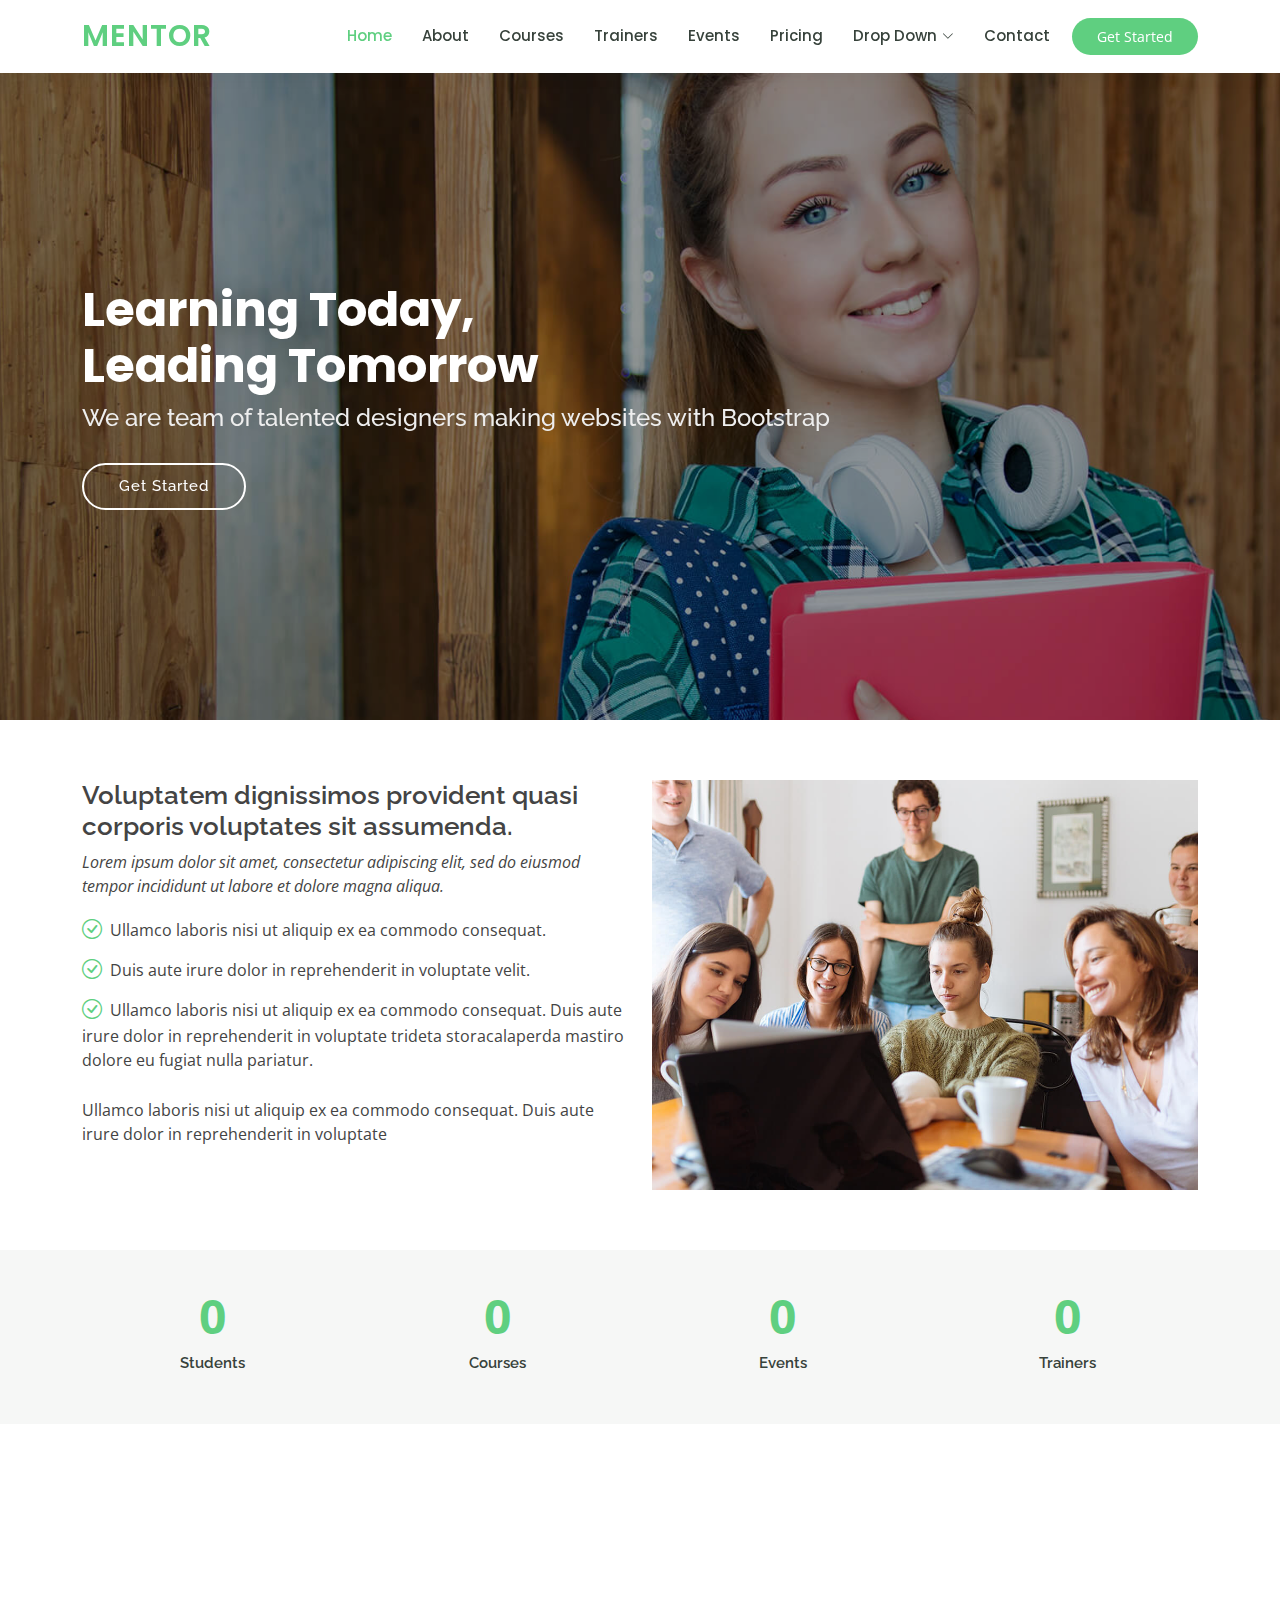
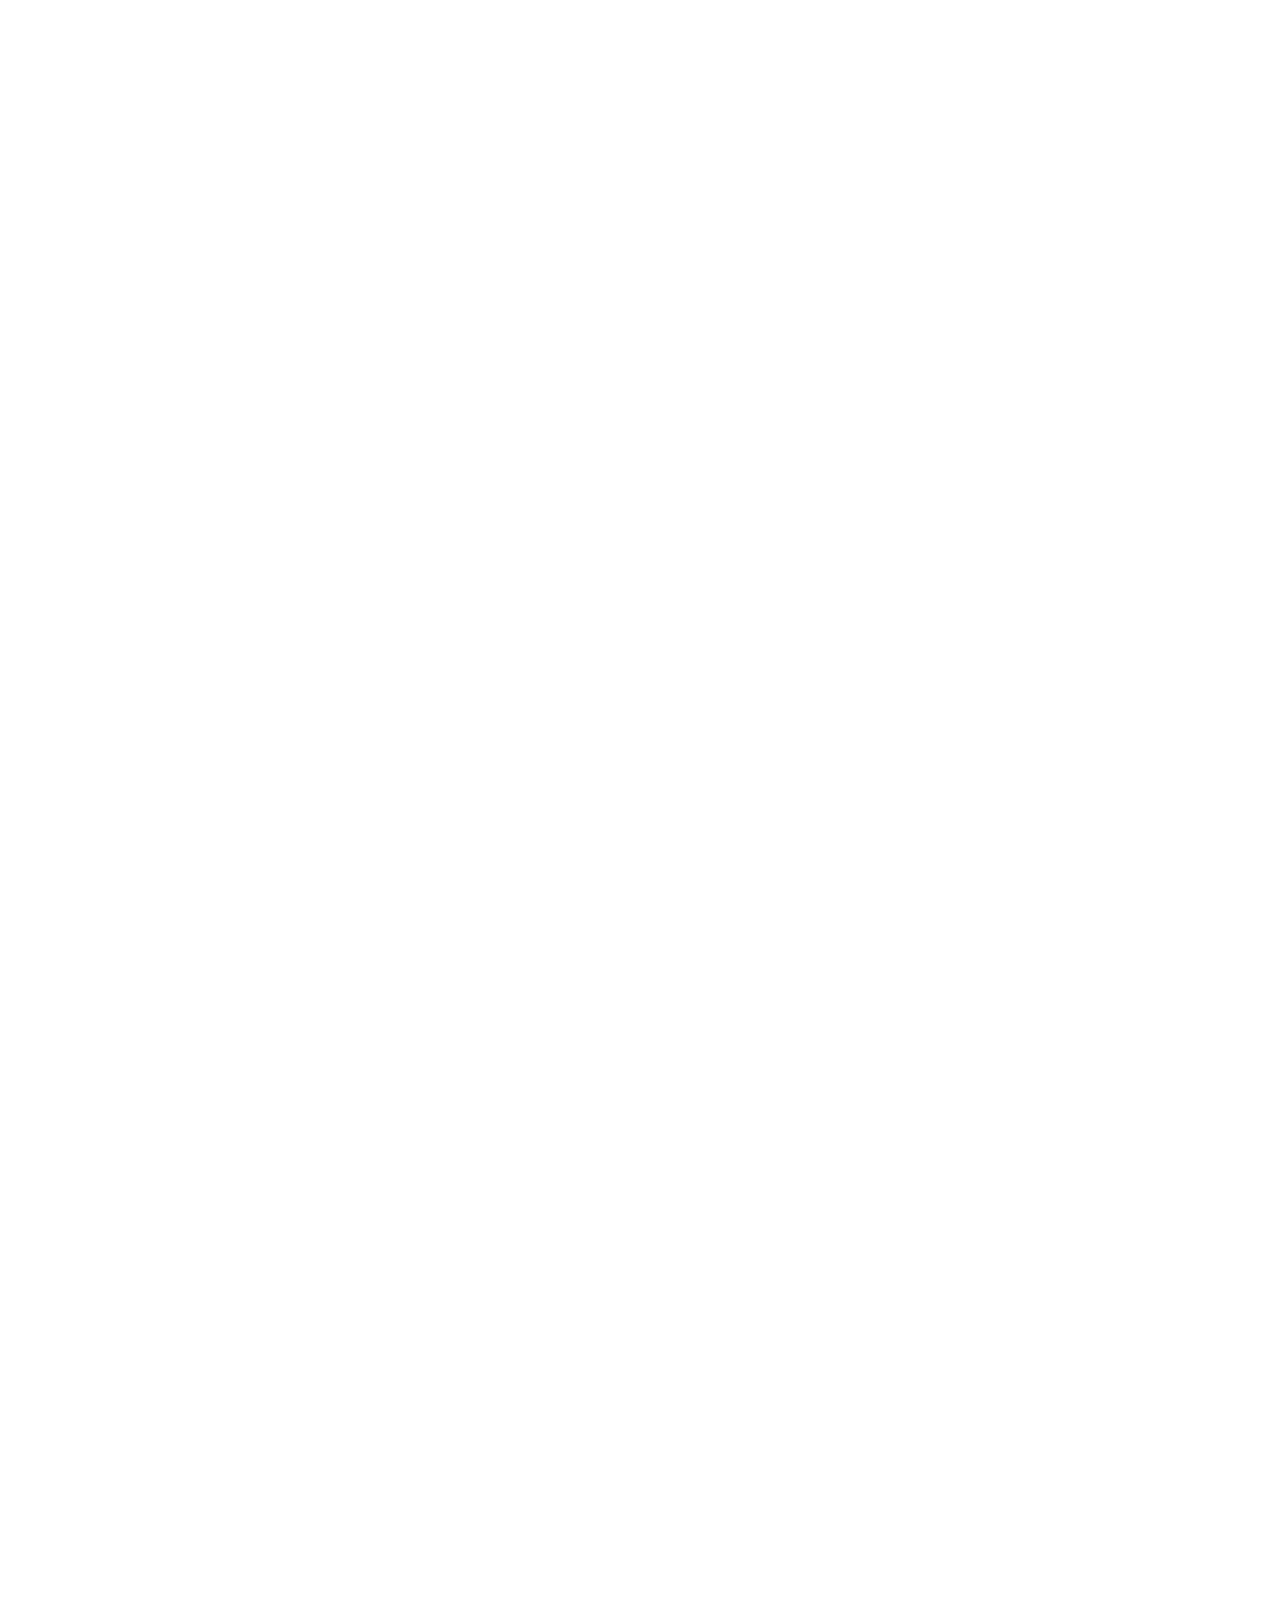
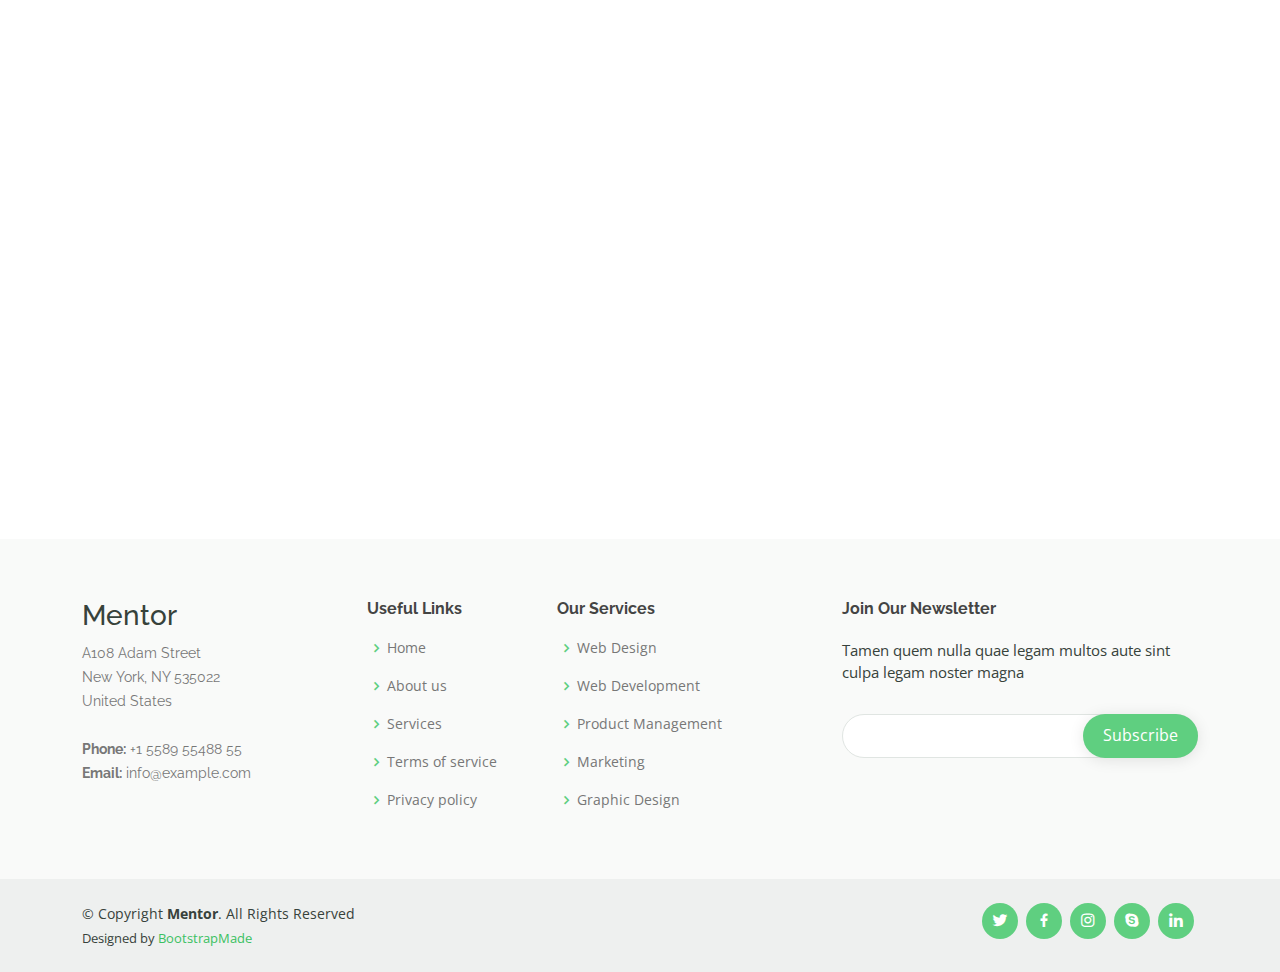
<file: index.html>
<!DOCTYPE html>
<html lang="en">

<head>
  <meta charset="utf-8">
  <meta content="width=device-width, initial-scale=1.0" name="viewport">

  <title>Mentor Bootstrap Template - Index</title>
  <meta content="" name="description">
  <meta content="" name="keywords">

  <!-- Favicons -->
  <link href="assets/img/favicon.png" rel="icon">
  <link href="assets/img/apple-touch-icon.png" rel="apple-touch-icon">

  <!-- Google Fonts -->
  <link href="https://fonts.googleapis.com/css?family=Open+Sans:300,300i,400,400i,600,600i,700,700i|Raleway:300,300i,400,400i,500,500i,600,600i,700,700i|Poppins:300,300i,400,400i,500,500i,600,600i,700,700i" rel="stylesheet">

  <!-- Vendor CSS Files -->
  <link href="assets/vendor/animate.css/animate.min.css" rel="stylesheet">
  <link href="assets/vendor/aos/aos.css" rel="stylesheet">
  <link href="assets/vendor/bootstrap/css/bootstrap.min.css" rel="stylesheet">
  <link href="assets/vendor/bootstrap-icons/bootstrap-icons.css" rel="stylesheet">
  <link href="assets/vendor/boxicons/css/boxicons.min.css" rel="stylesheet">
  <link href="assets/vendor/remixicon/remixicon.css" rel="stylesheet">
  <link href="assets/vendor/swiper/swiper-bundle.min.css" rel="stylesheet">

  <!-- Template Main CSS File -->
  <link href="assets/css/style.css" rel="stylesheet">

  <!-- =======================================================
  * Template Name: Mentor
  * Updated: Mar 10 2024 with Bootstrap v5.3.3
  * Template URL: https://bootstrapmade.com/mentor-free-education-bootstrap-theme/
  * Author: BootstrapMade.com
  * License: https://bootstrapmade.com/license/
  ======================================================== -->
</head>

<body>

  <!-- ======= Header ======= -->
  <header id="header" class="fixed-top">
    <div class="container d-flex align-items-center">

      <h1 class="logo me-auto"><a href="index.html">Mentor</a></h1>
      <!-- Uncomment below if you prefer to use an image logo -->
      <!-- <a href="index.html" class="logo me-auto"><img src="assets/img/logo.png" alt="" class="img-fluid"></a>-->

      <nav id="navbar" class="navbar order-last order-lg-0">
        <ul>
          <li><a class="active" href="index.html">Home</a></li>
          <li><a href="about.html">About</a></li>
          <li><a href="courses.html">Courses</a></li>
          <li><a href="trainers.html">Trainers</a></li>
          <li><a href="events.html">Events</a></li>
          <li><a href="pricing.html">Pricing</a></li>

          <li class="dropdown"><a href="#"><span>Drop Down</span> <i class="bi bi-chevron-down"></i></a>
            <ul>
              <li><a href="#">Drop Down 1</a></li>
              <li class="dropdown"><a href="#"><span>Deep Drop Down</span> <i class="bi bi-chevron-right"></i></a>
                <ul>
                  <li><a href="#">Deep Drop Down 1</a></li>
                  <li><a href="#">Deep Drop Down 2</a></li>
                  <li><a href="#">Deep Drop Down 3</a></li>
                  <li><a href="#">Deep Drop Down 4</a></li>
                  <li><a href="#">Deep Drop Down 5</a></li>
                </ul>
              </li>
              <li><a href="#">Drop Down 2</a></li>
              <li><a href="#">Drop Down 3</a></li>
              <li><a href="#">Drop Down 4</a></li>
            </ul>
          </li>
          <li><a href="contact.html">Contact</a></li>
        </ul>
        <i class="bi bi-list mobile-nav-toggle"></i>
      </nav><!-- .navbar -->

      <a href="courses.html" class="get-started-btn">Get Started</a>

    </div>
  </header><!-- End Header -->

  <!-- ======= Hero Section ======= -->
  <section id="hero" class="d-flex justify-content-center align-items-center">
    <div class="container position-relative" data-aos="zoom-in" data-aos-delay="100">
      <h1>Learning Today,<br>Leading Tomorrow</h1>
      <h2>We are team of talented designers making websites with Bootstrap</h2>
      <a href="courses.html" class="btn-get-started">Get Started</a>
    </div>
  </section><!-- End Hero -->

  <main id="main">

    <!-- ======= About Section ======= -->
    <section id="about" class="about">
      <div class="container" data-aos="fade-up">

        <div class="row">
          <div class="col-lg-6 order-1 order-lg-2" data-aos="fade-left" data-aos-delay="100">
            <img src="assets/img/about.jpg" class="img-fluid" alt="">
          </div>
          <div class="col-lg-6 pt-4 pt-lg-0 order-2 order-lg-1 content">
            <h3>Voluptatem dignissimos provident quasi corporis voluptates sit assumenda.</h3>
            <p class="fst-italic">
              Lorem ipsum dolor sit amet, consectetur adipiscing elit, sed do eiusmod tempor incididunt ut labore et dolore
              magna aliqua.
            </p>
            <ul>
              <li><i class="bi bi-check-circle"></i> Ullamco laboris nisi ut aliquip ex ea commodo consequat.</li>
              <li><i class="bi bi-check-circle"></i> Duis aute irure dolor in reprehenderit in voluptate velit.</li>
              <li><i class="bi bi-check-circle"></i> Ullamco laboris nisi ut aliquip ex ea commodo consequat. Duis aute irure dolor in reprehenderit in voluptate trideta storacalaperda mastiro dolore eu fugiat nulla pariatur.</li>
            </ul>
            <p>
              Ullamco laboris nisi ut aliquip ex ea commodo consequat. Duis aute irure dolor in reprehenderit in voluptate
            </p>

          </div>
        </div>

      </div>
    </section><!-- End About Section -->

    <!-- ======= Counts Section ======= -->
    <section id="counts" class="counts section-bg">
      <div class="container">

        <div class="row counters">

          <div class="col-lg-3 col-6 text-center">
            <span data-purecounter-start="0" data-purecounter-end="1232" data-purecounter-duration="1" class="purecounter"></span>
            <p>Students</p>
          </div>

          <div class="col-lg-3 col-6 text-center">
            <span data-purecounter-start="0" data-purecounter-end="64" data-purecounter-duration="1" class="purecounter"></span>
            <p>Courses</p>
          </div>

          <div class="col-lg-3 col-6 text-center">
            <span data-purecounter-start="0" data-purecounter-end="42" data-purecounter-duration="1" class="purecounter"></span>
            <p>Events</p>
          </div>

          <div class="col-lg-3 col-6 text-center">
            <span data-purecounter-start="0" data-purecounter-end="15" data-purecounter-duration="1" class="purecounter"></span>
            <p>Trainers</p>
          </div>

        </div>

      </div>
    </section><!-- End Counts Section -->

    <!-- ======= Why Us Section ======= -->
    <section id="why-us" class="why-us">
      <div class="container" data-aos="fade-up">

        <div class="row">
          <div class="col-lg-4 d-flex align-items-stretch">
            <div class="content">
              <h3>Why Choose Mentor?</h3>
              <p>
                Lorem ipsum dolor sit amet, consectetur adipiscing elit, sed do eiusmod tempor incididunt ut labore et dolore magna aliqua. Duis aute irure dolor in reprehenderit
                Asperiores dolores sed et. Tenetur quia eos. Autem tempore quibusdam vel necessitatibus optio ad corporis.
              </p>
              <div class="text-center">
                <a href="about.html" class="more-btn">Learn More <i class="bx bx-chevron-right"></i></a>
              </div>
            </div>
          </div>
          <div class="col-lg-8 d-flex align-items-stretch" data-aos="zoom-in" data-aos-delay="100">
            <div class="icon-boxes d-flex flex-column justify-content-center">
              <div class="row">
                <div class="col-xl-4 d-flex align-items-stretch">
                  <div class="icon-box mt-4 mt-xl-0">
                    <i class="bx bx-receipt"></i>
                    <h4>Corporis voluptates sit</h4>
                    <p>Consequuntur sunt aut quasi enim aliquam quae harum pariatur laboris nisi ut aliquip</p>
                  </div>
                </div>
                <div class="col-xl-4 d-flex align-items-stretch">
                  <div class="icon-box mt-4 mt-xl-0">
                    <i class="bx bx-cube-alt"></i>
                    <h4>Ullamco laboris ladore pan</h4>
                    <p>Excepteur sint occaecat cupidatat non proident, sunt in culpa qui officia deserunt</p>
                  </div>
                </div>
                <div class="col-xl-4 d-flex align-items-stretch">
                  <div class="icon-box mt-4 mt-xl-0">
                    <i class="bx bx-images"></i>
                    <h4>Labore consequatur</h4>
                    <p>Aut suscipit aut cum nemo deleniti aut omnis. Doloribus ut maiores omnis facere</p>
                  </div>
                </div>
              </div>
            </div><!-- End .content-->
          </div>
        </div>

      </div>
    </section><!-- End Why Us Section -->

    <!-- ======= Features Section ======= -->
    <section id="features" class="features">
      <div class="container" data-aos="fade-up">

        <div class="row" data-aos="zoom-in" data-aos-delay="100">
          <div class="col-lg-3 col-md-4">
            <div class="icon-box">
              <i class="ri-store-line" style="color: #ffbb2c;"></i>
              <h3><a href="">Lorem Ipsum</a></h3>
            </div>
          </div>
          <div class="col-lg-3 col-md-4 mt-4 mt-md-0">
            <div class="icon-box">
              <i class="ri-bar-chart-box-line" style="color: #5578ff;"></i>
              <h3><a href="">Dolor Sitema</a></h3>
            </div>
          </div>
          <div class="col-lg-3 col-md-4 mt-4 mt-md-0">
            <div class="icon-box">
              <i class="ri-calendar-todo-line" style="color: #e80368;"></i>
              <h3><a href="">Sed perspiciatis</a></h3>
            </div>
          </div>
          <div class="col-lg-3 col-md-4 mt-4 mt-lg-0">
            <div class="icon-box">
              <i class="ri-paint-brush-line" style="color: #e361ff;"></i>
              <h3><a href="">Magni Dolores</a></h3>
            </div>
          </div>
          <div class="col-lg-3 col-md-4 mt-4">
            <div class="icon-box">
              <i class="ri-database-2-line" style="color: #47aeff;"></i>
              <h3><a href="">Nemo Enim</a></h3>
            </div>
          </div>
          <div class="col-lg-3 col-md-4 mt-4">
            <div class="icon-box">
              <i class="ri-gradienter-line" style="color: #ffa76e;"></i>
              <h3><a href="">Eiusmod Tempor</a></h3>
            </div>
          </div>
          <div class="col-lg-3 col-md-4 mt-4">
            <div class="icon-box">
              <i class="ri-file-list-3-line" style="color: #11dbcf;"></i>
              <h3><a href="">Midela Teren</a></h3>
            </div>
          </div>
          <div class="col-lg-3 col-md-4 mt-4">
            <div class="icon-box">
              <i class="ri-price-tag-2-line" style="color: #4233ff;"></i>
              <h3><a href="">Pira Neve</a></h3>
            </div>
          </div>
          <div class="col-lg-3 col-md-4 mt-4">
            <div class="icon-box">
              <i class="ri-anchor-line" style="color: #b2904f;"></i>
              <h3><a href="">Dirada Pack</a></h3>
            </div>
          </div>
          <div class="col-lg-3 col-md-4 mt-4">
            <div class="icon-box">
              <i class="ri-disc-line" style="color: #b20969;"></i>
              <h3><a href="">Moton Ideal</a></h3>
            </div>
          </div>
          <div class="col-lg-3 col-md-4 mt-4">
            <div class="icon-box">
              <i class="ri-base-station-line" style="color: #ff5828;"></i>
              <h3><a href="">Verdo Park</a></h3>
            </div>
          </div>
          <div class="col-lg-3 col-md-4 mt-4">
            <div class="icon-box">
              <i class="ri-fingerprint-line" style="color: #29cc61;"></i>
              <h3><a href="">Flavor Nivelanda</a></h3>
            </div>
          </div>
        </div>

      </div>
    </section><!-- End Features Section -->

    <!-- ======= Popular Courses Section ======= -->
    <section id="popular-courses" class="courses">
      <div class="container" data-aos="fade-up">

        <div class="section-title">
          <h2>Courses</h2>
          <p>Popular Courses</p>
        </div>

        <div class="row" data-aos="zoom-in" data-aos-delay="100">

          <div class="col-lg-4 col-md-6 d-flex align-items-stretch">
            <div class="course-item">
              <img src="assets/img/course-1.jpg" class="img-fluid" alt="...">
              <div class="course-content">
                <div class="d-flex justify-content-between align-items-center mb-3">
                  <h4>Web Development</h4>
                  <p class="price">$169</p>
                </div>

                <h3><a href="course-details.html">Website Design</a></h3>
                <p>Et architecto provident deleniti facere repellat nobis iste. Id facere quia quae dolores dolorem tempore.</p>
                <div class="trainer d-flex justify-content-between align-items-center">
                  <div class="trainer-profile d-flex align-items-center">
                    <img src="assets/img/trainers/trainer-1.jpg" class="img-fluid" alt="">
                    <span>Antonio</span>
                  </div>
                  <div class="trainer-rank d-flex align-items-center">
                    <i class="bx bx-user"></i>&nbsp;50
                    &nbsp;&nbsp;
                    <i class="bx bx-heart"></i>&nbsp;65
                  </div>
                </div>
              </div>
            </div>
          </div> <!-- End Course Item-->

          <div class="col-lg-4 col-md-6 d-flex align-items-stretch mt-4 mt-md-0">
            <div class="course-item">
              <img src="assets/img/course-2.jpg" class="img-fluid" alt="...">
              <div class="course-content">
                <div class="d-flex justify-content-between align-items-center mb-3">
                  <h4>Marketing</h4>
                  <p class="price">$250</p>
                </div>

                <h3><a href="course-details.html">Search Engine Optimization</a></h3>
                <p>Et architecto provident deleniti facere repellat nobis iste. Id facere quia quae dolores dolorem tempore.</p>
                <div class="trainer d-flex justify-content-between align-items-center">
                  <div class="trainer-profile d-flex align-items-center">
                    <img src="assets/img/trainers/trainer-2.jpg" class="img-fluid" alt="">
                    <span>Lana</span>
                  </div>
                  <div class="trainer-rank d-flex align-items-center">
                    <i class="bx bx-user"></i>&nbsp;35
                    &nbsp;&nbsp;
                    <i class="bx bx-heart"></i>&nbsp;42
                  </div>
                </div>
              </div>
            </div>
          </div> <!-- End Course Item-->

          <div class="col-lg-4 col-md-6 d-flex align-items-stretch mt-4 mt-lg-0">
            <div class="course-item">
              <img src="assets/img/course-3.jpg" class="img-fluid" alt="...">
              <div class="course-content">
                <div class="d-flex justify-content-between align-items-center mb-3">
                  <h4>Content</h4>
                  <p class="price">$180</p>
                </div>

                <h3><a href="course-details.html">Copywriting</a></h3>
                <p>Et architecto provident deleniti facere repellat nobis iste. Id facere quia quae dolores dolorem tempore.</p>
                <div class="trainer d-flex justify-content-between align-items-center">
                  <div class="trainer-profile d-flex align-items-center">
                    <img src="assets/img/trainers/trainer-3.jpg" class="img-fluid" alt="">
                    <span>Brandon</span>
                  </div>
                  <div class="trainer-rank d-flex align-items-center">
                    <i class="bx bx-user"></i>&nbsp;20
                    &nbsp;&nbsp;
                    <i class="bx bx-heart"></i>&nbsp;85
                  </div>
                </div>
              </div>
            </div>
          </div> <!-- End Course Item-->

        </div>

      </div>
    </section><!-- End Popular Courses Section -->

    <!-- ======= Trainers Section ======= -->
    <section id="trainers" class="trainers">
      <div class="container" data-aos="fade-up">

        <div class="row" data-aos="zoom-in" data-aos-delay="100">
          <div class="col-lg-4 col-md-6 d-flex align-items-stretch">
            <div class="member">
              <img src="assets/img/trainers/trainer-1.jpg" class="img-fluid" alt="">
              <div class="member-content">
                <h4>Walter White</h4>
                <span>Web Development</span>
                <p>
                  Magni qui quod omnis unde et eos fuga et exercitationem. Odio veritatis perspiciatis quaerat qui aut aut aut
                </p>
                <div class="social">
                  <a href=""><i class="bi bi-twitter"></i></a>
                  <a href=""><i class="bi bi-facebook"></i></a>
                  <a href=""><i class="bi bi-instagram"></i></a>
                  <a href=""><i class="bi bi-linkedin"></i></a>
                </div>
              </div>
            </div>
          </div>

          <div class="col-lg-4 col-md-6 d-flex align-items-stretch">
            <div class="member">
              <img src="assets/img/trainers/trainer-2.jpg" class="img-fluid" alt="">
              <div class="member-content">
                <h4>Sarah Jhinson</h4>
                <span>Marketing</span>
                <p>
                  Repellat fugiat adipisci nemo illum nesciunt voluptas repellendus. In architecto rerum rerum temporibus
                </p>
                <div class="social">
                  <a href=""><i class="bi bi-twitter"></i></a>
                  <a href=""><i class="bi bi-facebook"></i></a>
                  <a href=""><i class="bi bi-instagram"></i></a>
                  <a href=""><i class="bi bi-linkedin"></i></a>
                </div>
              </div>
            </div>
          </div>

          <div class="col-lg-4 col-md-6 d-flex align-items-stretch">
            <div class="member">
              <img src="assets/img/trainers/trainer-3.jpg" class="img-fluid" alt="">
              <div class="member-content">
                <h4>William Anderson</h4>
                <span>Content</span>
                <p>
                  Voluptas necessitatibus occaecati quia. Earum totam consequuntur qui porro et laborum toro des clara
                </p>
                <div class="social">
                  <a href=""><i class="bi bi-twitter"></i></a>
                  <a href=""><i class="bi bi-facebook"></i></a>
                  <a href=""><i class="bi bi-instagram"></i></a>
                  <a href=""><i class="bi bi-linkedin"></i></a>
                </div>
              </div>
            </div>
          </div>

        </div>

      </div>
    </section><!-- End Trainers Section -->

  </main><!-- End #main -->

  <!-- ======= Footer ======= -->
  <footer id="footer">

    <div class="footer-top">
      <div class="container">
        <div class="row">

          <div class="col-lg-3 col-md-6 footer-contact">
            <h3>Mentor</h3>
            <p>
              A108 Adam Street <br>
              New York, NY 535022<br>
              United States <br><br>
              <strong>Phone:</strong> +1 5589 55488 55<br>
              <strong>Email:</strong> info@example.com<br>
            </p>
          </div>

          <div class="col-lg-2 col-md-6 footer-links">
            <h4>Useful Links</h4>
            <ul>
              <li><i class="bx bx-chevron-right"></i> <a href="#">Home</a></li>
              <li><i class="bx bx-chevron-right"></i> <a href="#">About us</a></li>
              <li><i class="bx bx-chevron-right"></i> <a href="#">Services</a></li>
              <li><i class="bx bx-chevron-right"></i> <a href="#">Terms of service</a></li>
              <li><i class="bx bx-chevron-right"></i> <a href="#">Privacy policy</a></li>
            </ul>
          </div>

          <div class="col-lg-3 col-md-6 footer-links">
            <h4>Our Services</h4>
            <ul>
              <li><i class="bx bx-chevron-right"></i> <a href="#">Web Design</a></li>
              <li><i class="bx bx-chevron-right"></i> <a href="#">Web Development</a></li>
              <li><i class="bx bx-chevron-right"></i> <a href="#">Product Management</a></li>
              <li><i class="bx bx-chevron-right"></i> <a href="#">Marketing</a></li>
              <li><i class="bx bx-chevron-right"></i> <a href="#">Graphic Design</a></li>
            </ul>
          </div>

          <div class="col-lg-4 col-md-6 footer-newsletter">
            <h4>Join Our Newsletter</h4>
            <p>Tamen quem nulla quae legam multos aute sint culpa legam noster magna</p>
            <form action="" method="post">
              <input type="email" name="email"><input type="submit" value="Subscribe">
            </form>
          </div>

        </div>
      </div>
    </div>

    <div class="container d-md-flex py-4">

      <div class="me-md-auto text-center text-md-start">
        <div class="copyright">
          &copy; Copyright <strong><span>Mentor</span></strong>. All Rights Reserved
        </div>
        <div class="credits">
          <!-- All the links in the footer should remain intact. -->
          <!-- You can delete the links only if you purchased the pro version. -->
          <!-- Licensing information: https://bootstrapmade.com/license/ -->
          <!-- Purchase the pro version with working PHP/AJAX contact form: https://bootstrapmade.com/mentor-free-education-bootstrap-theme/ -->
          Designed by <a href="https://bootstrapmade.com/">BootstrapMade</a>
        </div>
      </div>
      <div class="social-links text-center text-md-right pt-3 pt-md-0">
        <a href="#" class="twitter"><i class="bx bxl-twitter"></i></a>
        <a href="#" class="facebook"><i class="bx bxl-facebook"></i></a>
        <a href="#" class="instagram"><i class="bx bxl-instagram"></i></a>
        <a href="#" class="google-plus"><i class="bx bxl-skype"></i></a>
        <a href="#" class="linkedin"><i class="bx bxl-linkedin"></i></a>
      </div>
    </div>
  </footer><!-- End Footer -->

  <div id="preloader"></div>
  <a href="#" class="back-to-top d-flex align-items-center justify-content-center"><i class="bi bi-arrow-up-short"></i></a>

  <!-- Vendor JS Files -->
  <script src="assets/vendor/purecounter/purecounter_vanilla.js"></script>
  <script src="assets/vendor/aos/aos.js"></script>
  <script src="assets/vendor/bootstrap/js/bootstrap.bundle.min.js"></script>
  <script src="assets/vendor/swiper/swiper-bundle.min.js"></script>
  <script src="assets/vendor/php-email-form/validate.js"></script>

  <!-- Template Main JS File -->
  <script src="assets/js/main.js"></script>

</body>

</html>
</file>
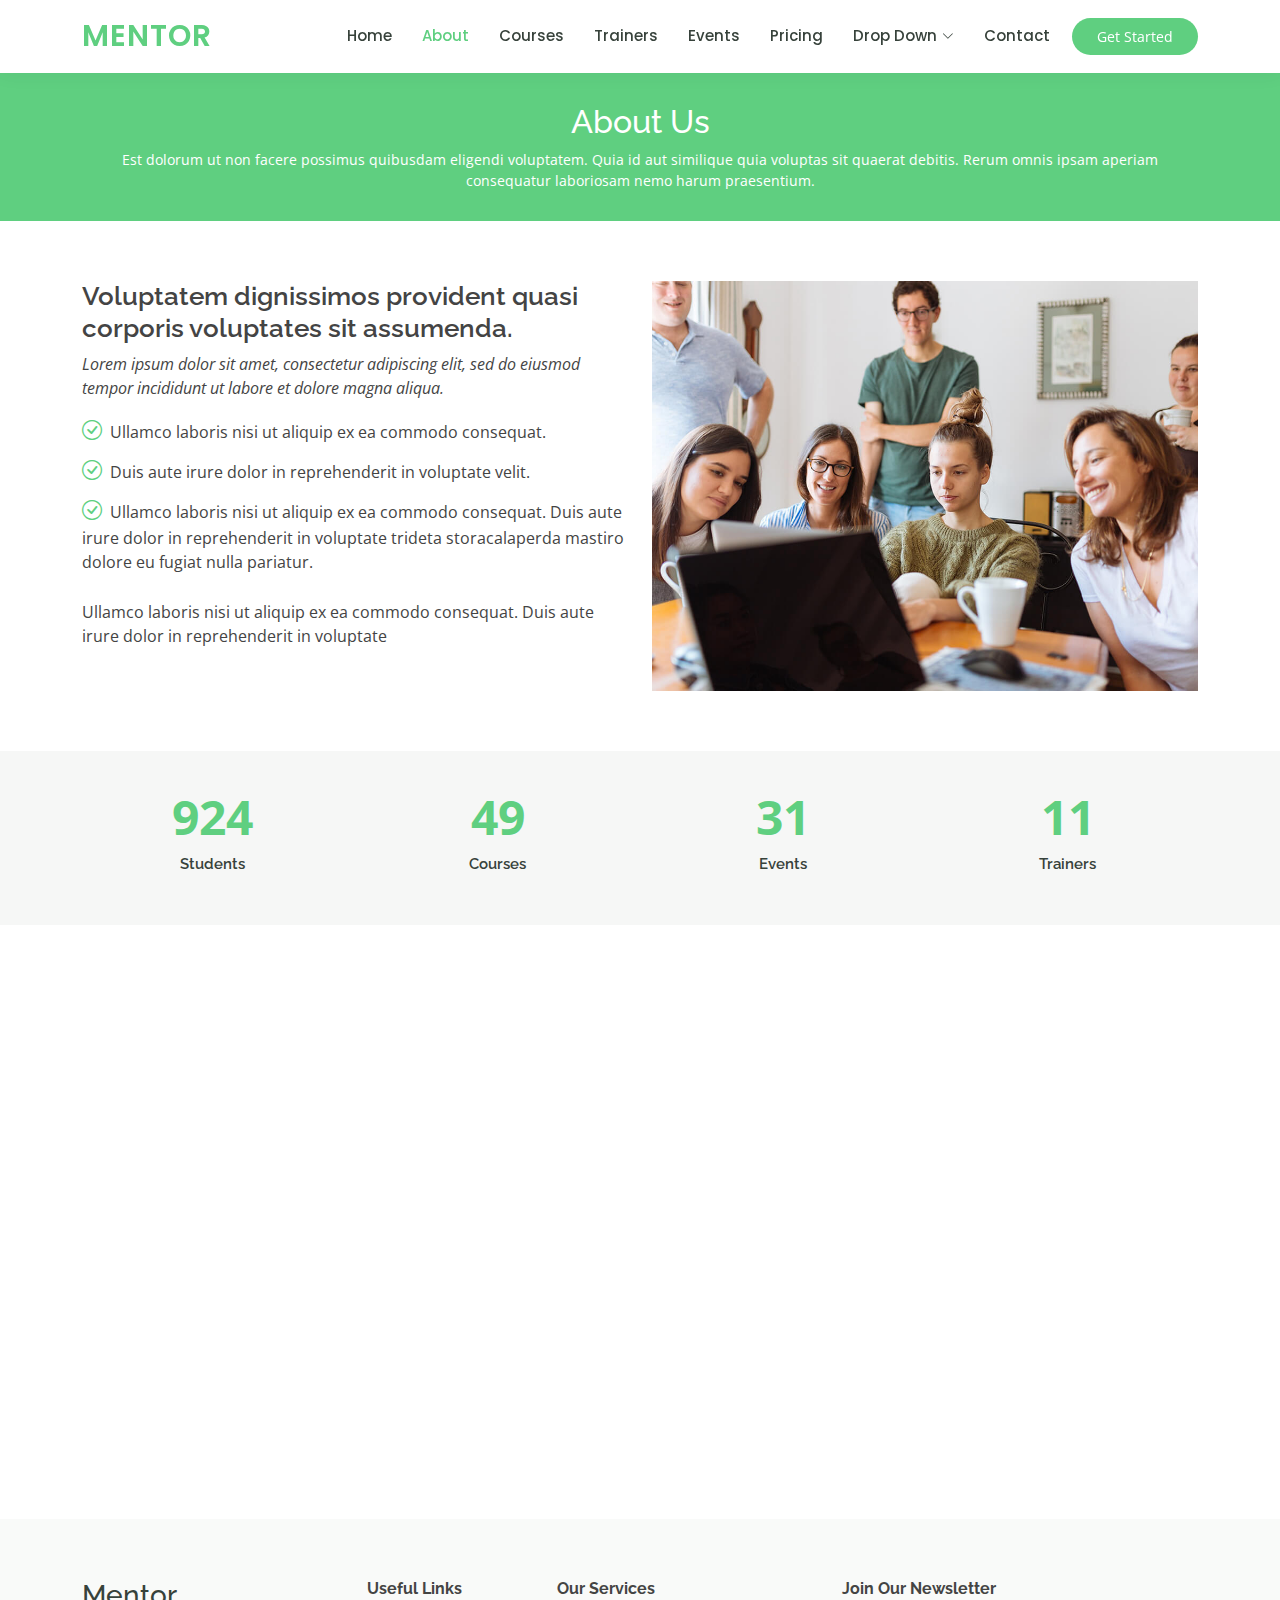
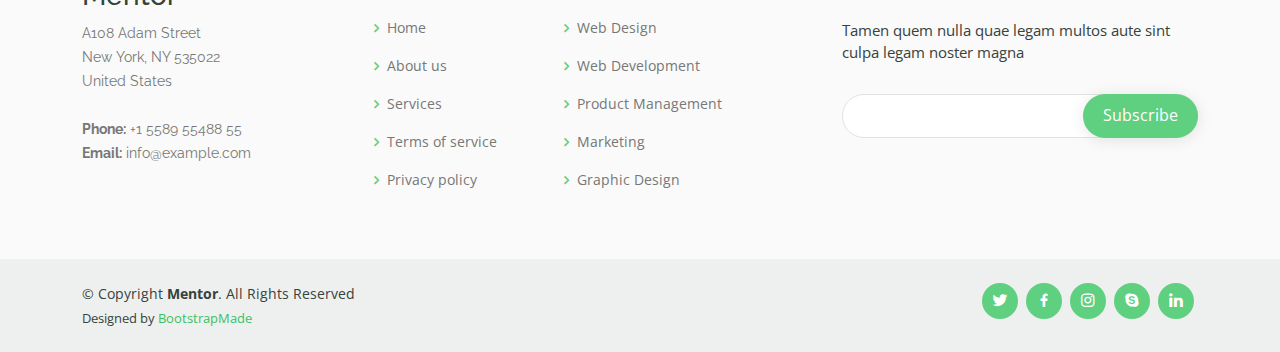
<file: about.html>
<!DOCTYPE html>
<html lang="en">

<head>
  <meta charset="utf-8">
  <meta content="width=device-width, initial-scale=1.0" name="viewport">

  <title>About - Mentor Bootstrap Template</title>
  <meta content="" name="description">
  <meta content="" name="keywords">

  <!-- Favicons -->
  <link href="assets/img/favicon.png" rel="icon">
  <link href="assets/img/apple-touch-icon.png" rel="apple-touch-icon">

  <!-- Google Fonts -->
  <link href="https://fonts.googleapis.com/css?family=Open+Sans:300,300i,400,400i,600,600i,700,700i|Raleway:300,300i,400,400i,500,500i,600,600i,700,700i|Poppins:300,300i,400,400i,500,500i,600,600i,700,700i" rel="stylesheet">

  <!-- Vendor CSS Files -->
  <link href="assets/vendor/animate.css/animate.min.css" rel="stylesheet">
  <link href="assets/vendor/aos/aos.css" rel="stylesheet">
  <link href="assets/vendor/bootstrap/css/bootstrap.min.css" rel="stylesheet">
  <link href="assets/vendor/bootstrap-icons/bootstrap-icons.css" rel="stylesheet">
  <link href="assets/vendor/boxicons/css/boxicons.min.css" rel="stylesheet">
  <link href="assets/vendor/remixicon/remixicon.css" rel="stylesheet">
  <link href="assets/vendor/swiper/swiper-bundle.min.css" rel="stylesheet">

  <!-- Template Main CSS File -->
  <link href="assets/css/style.css" rel="stylesheet">

  <!-- =======================================================
  * Template Name: Mentor
  * Updated: Mar 10 2024 with Bootstrap v5.3.3
  * Template URL: https://bootstrapmade.com/mentor-free-education-bootstrap-theme/
  * Author: BootstrapMade.com
  * License: https://bootstrapmade.com/license/
  ======================================================== -->
</head>

<body>

  <!-- ======= Header ======= -->
  <header id="header" class="fixed-top">
    <div class="container d-flex align-items-center">

      <h1 class="logo me-auto"><a href="index.html">Mentor</a></h1>
      <!-- Uncomment below if you prefer to use an image logo -->
      <!-- <a href="index.html" class="logo me-auto"><img src="assets/img/logo.png" alt="" class="img-fluid"></a>-->

      <nav id="navbar" class="navbar order-last order-lg-0">
        <ul>
          <li><a href="index.html">Home</a></li>
          <li><a class="active" href="about.html">About</a></li>
          <li><a href="courses.html">Courses</a></li>
          <li><a href="trainers.html">Trainers</a></li>
          <li><a href="events.html">Events</a></li>
          <li><a href="pricing.html">Pricing</a></li>

          <li class="dropdown"><a href="#"><span>Drop Down</span> <i class="bi bi-chevron-down"></i></a>
            <ul>
              <li><a href="#">Drop Down 1</a></li>
              <li class="dropdown"><a href="#"><span>Deep Drop Down</span> <i class="bi bi-chevron-right"></i></a>
                <ul>
                  <li><a href="#">Deep Drop Down 1</a></li>
                  <li><a href="#">Deep Drop Down 2</a></li>
                  <li><a href="#">Deep Drop Down 3</a></li>
                  <li><a href="#">Deep Drop Down 4</a></li>
                  <li><a href="#">Deep Drop Down 5</a></li>
                </ul>
              </li>
              <li><a href="#">Drop Down 2</a></li>
              <li><a href="#">Drop Down 3</a></li>
              <li><a href="#">Drop Down 4</a></li>
            </ul>
          </li>
          <li><a href="contact.html">Contact</a></li>
        </ul>
        <i class="bi bi-list mobile-nav-toggle"></i>
      </nav><!-- .navbar -->

      <a href="courses.html" class="get-started-btn">Get Started</a>

    </div>
  </header><!-- End Header -->

  <main id="main">
    <!-- ======= Breadcrumbs ======= -->
    <div class="breadcrumbs" data-aos="fade-in">
      <div class="container">
        <h2>About Us</h2>
        <p>Est dolorum ut non facere possimus quibusdam eligendi voluptatem. Quia id aut similique quia voluptas sit quaerat debitis. Rerum omnis ipsam aperiam consequatur laboriosam nemo harum praesentium. </p>
      </div>
    </div><!-- End Breadcrumbs -->

    <!-- ======= About Section ======= -->
    <section id="about" class="about">
      <div class="container" data-aos="fade-up">

        <div class="row">
          <div class="col-lg-6 order-1 order-lg-2" data-aos="fade-left" data-aos-delay="100">
            <img src="assets/img/about.jpg" class="img-fluid" alt="">
          </div>
          <div class="col-lg-6 pt-4 pt-lg-0 order-2 order-lg-1 content">
            <h3>Voluptatem dignissimos provident quasi corporis voluptates sit assumenda.</h3>
            <p class="fst-italic">
              Lorem ipsum dolor sit amet, consectetur adipiscing elit, sed do eiusmod tempor incididunt ut labore et dolore
              magna aliqua.
            </p>
            <ul>
              <li><i class="bi bi-check-circle"></i> Ullamco laboris nisi ut aliquip ex ea commodo consequat.</li>
              <li><i class="bi bi-check-circle"></i> Duis aute irure dolor in reprehenderit in voluptate velit.</li>
              <li><i class="bi bi-check-circle"></i> Ullamco laboris nisi ut aliquip ex ea commodo consequat. Duis aute irure dolor in reprehenderit in voluptate trideta storacalaperda mastiro dolore eu fugiat nulla pariatur.</li>
            </ul>
            <p>
              Ullamco laboris nisi ut aliquip ex ea commodo consequat. Duis aute irure dolor in reprehenderit in voluptate
            </p>

          </div>
        </div>

      </div>
    </section><!-- End About Section -->

    <!-- ======= Counts Section ======= -->
    <section id="counts" class="counts section-bg">
      <div class="container">

        <div class="row counters">

          <div class="col-lg-3 col-6 text-center">
            <span data-purecounter-start="0" data-purecounter-end="1232" data-purecounter-duration="1" class="purecounter"></span>
            <p>Students</p>
          </div>

          <div class="col-lg-3 col-6 text-center">
            <span data-purecounter-start="0" data-purecounter-end="64" data-purecounter-duration="1" class="purecounter"></span>
            <p>Courses</p>
          </div>

          <div class="col-lg-3 col-6 text-center">
            <span data-purecounter-start="0" data-purecounter-end="42" data-purecounter-duration="1" class="purecounter"></span>
            <p>Events</p>
          </div>

          <div class="col-lg-3 col-6 text-center">
            <span data-purecounter-start="0" data-purecounter-end="15" data-purecounter-duration="1" class="purecounter"></span>
            <p>Trainers</p>
          </div>

        </div>

      </div>
    </section><!-- End Counts Section -->

    <!-- ======= Testimonials Section ======= -->
    <section id="testimonials" class="testimonials">
      <div class="container" data-aos="fade-up">

        <div class="section-title">
          <h2>Testimonials</h2>
          <p>What are they saying</p>
        </div>

        <div class="testimonials-slider swiper" data-aos="fade-up" data-aos-delay="100">
          <div class="swiper-wrapper">

            <div class="swiper-slide">
              <div class="testimonial-wrap">
                <div class="testimonial-item">
                  <img src="assets/img/testimonials/testimonials-1.jpg" class="testimonial-img" alt="">
                  <h3>Saul Goodman</h3>
                  <h4>Ceo &amp; Founder</h4>
                  <p>
                    <i class="bx bxs-quote-alt-left quote-icon-left"></i>
                    Proin iaculis purus consequat sem cure digni ssim donec porttitora entum suscipit rhoncus. Accusantium quam, ultricies eget id, aliquam eget nibh et. Maecen aliquam, risus at semper.
                    <i class="bx bxs-quote-alt-right quote-icon-right"></i>
                  </p>
                </div>
              </div>
            </div><!-- End testimonial item -->

            <div class="swiper-slide">
              <div class="testimonial-wrap">
                <div class="testimonial-item">
                  <img src="assets/img/testimonials/testimonials-2.jpg" class="testimonial-img" alt="">
                  <h3>Sara Wilsson</h3>
                  <h4>Designer</h4>
                  <p>
                    <i class="bx bxs-quote-alt-left quote-icon-left"></i>
                    Export tempor illum tamen malis malis eram quae irure esse labore quem cillum quid cillum eram malis quorum velit fore eram velit sunt aliqua noster fugiat irure amet legam anim culpa.
                    <i class="bx bxs-quote-alt-right quote-icon-right"></i>
                  </p>
                </div>
              </div>
            </div><!-- End testimonial item -->

            <div class="swiper-slide">
              <div class="testimonial-wrap">
                <div class="testimonial-item">
                  <img src="assets/img/testimonials/testimonials-3.jpg" class="testimonial-img" alt="">
                  <h3>Jena Karlis</h3>
                  <h4>Store Owner</h4>
                  <p>
                    <i class="bx bxs-quote-alt-left quote-icon-left"></i>
                    Enim nisi quem export duis labore cillum quae magna enim sint quorum nulla quem veniam duis minim tempor labore quem eram duis noster aute amet eram fore quis sint minim.
                    <i class="bx bxs-quote-alt-right quote-icon-right"></i>
                  </p>
                </div>
              </div>
            </div><!-- End testimonial item -->

            <div class="swiper-slide">
              <div class="testimonial-wrap">
                <div class="testimonial-item">
                  <img src="assets/img/testimonials/testimonials-4.jpg" class="testimonial-img" alt="">
                  <h3>Matt Brandon</h3>
                  <h4>Freelancer</h4>
                  <p>
                    <i class="bx bxs-quote-alt-left quote-icon-left"></i>
                    Fugiat enim eram quae cillum dolore dolor amet nulla culpa multos export minim fugiat minim velit minim dolor enim duis veniam ipsum anim magna sunt elit fore quem dolore labore illum veniam.
                    <i class="bx bxs-quote-alt-right quote-icon-right"></i>
                  </p>
                </div>
              </div>
            </div><!-- End testimonial item -->

            <div class="swiper-slide">
              <div class="testimonial-wrap">
                <div class="testimonial-item">
                  <img src="assets/img/testimonials/testimonials-5.jpg" class="testimonial-img" alt="">
                  <h3>John Larson</h3>
                  <h4>Entrepreneur</h4>
                  <p>
                    <i class="bx bxs-quote-alt-left quote-icon-left"></i>
                    Quis quorum aliqua sint quem legam fore sunt eram irure aliqua veniam tempor noster veniam enim culpa labore duis sunt culpa nulla illum cillum fugiat legam esse veniam culpa fore nisi cillum quid.
                    <i class="bx bxs-quote-alt-right quote-icon-right"></i>
                  </p>
                </div>
              </div>
            </div><!-- End testimonial item -->

          </div>
          <div class="swiper-pagination"></div>
        </div>

      </div>
    </section><!-- End Testimonials Section -->

  </main><!-- End #main -->

  <!-- ======= Footer ======= -->
  <footer id="footer">

    <div class="footer-top">
      <div class="container">
        <div class="row">

          <div class="col-lg-3 col-md-6 footer-contact">
            <h3>Mentor</h3>
            <p>
              A108 Adam Street <br>
              New York, NY 535022<br>
              United States <br><br>
              <strong>Phone:</strong> +1 5589 55488 55<br>
              <strong>Email:</strong> info@example.com<br>
            </p>
          </div>

          <div class="col-lg-2 col-md-6 footer-links">
            <h4>Useful Links</h4>
            <ul>
              <li><i class="bx bx-chevron-right"></i> <a href="#">Home</a></li>
              <li><i class="bx bx-chevron-right"></i> <a href="#">About us</a></li>
              <li><i class="bx bx-chevron-right"></i> <a href="#">Services</a></li>
              <li><i class="bx bx-chevron-right"></i> <a href="#">Terms of service</a></li>
              <li><i class="bx bx-chevron-right"></i> <a href="#">Privacy policy</a></li>
            </ul>
          </div>

          <div class="col-lg-3 col-md-6 footer-links">
            <h4>Our Services</h4>
            <ul>
              <li><i class="bx bx-chevron-right"></i> <a href="#">Web Design</a></li>
              <li><i class="bx bx-chevron-right"></i> <a href="#">Web Development</a></li>
              <li><i class="bx bx-chevron-right"></i> <a href="#">Product Management</a></li>
              <li><i class="bx bx-chevron-right"></i> <a href="#">Marketing</a></li>
              <li><i class="bx bx-chevron-right"></i> <a href="#">Graphic Design</a></li>
            </ul>
          </div>

          <div class="col-lg-4 col-md-6 footer-newsletter">
            <h4>Join Our Newsletter</h4>
            <p>Tamen quem nulla quae legam multos aute sint culpa legam noster magna</p>
            <form action="" method="post">
              <input type="email" name="email"><input type="submit" value="Subscribe">
            </form>
          </div>

        </div>
      </div>
    </div>

    <div class="container d-md-flex py-4">

      <div class="me-md-auto text-center text-md-start">
        <div class="copyright">
          &copy; Copyright <strong><span>Mentor</span></strong>. All Rights Reserved
        </div>
        <div class="credits">
          <!-- All the links in the footer should remain intact. -->
          <!-- You can delete the links only if you purchased the pro version. -->
          <!-- Licensing information: https://bootstrapmade.com/license/ -->
          <!-- Purchase the pro version with working PHP/AJAX contact form: https://bootstrapmade.com/mentor-free-education-bootstrap-theme/ -->
          Designed by <a href="https://bootstrapmade.com/">BootstrapMade</a>
        </div>
      </div>
      <div class="social-links text-center text-md-right pt-3 pt-md-0">
        <a href="#" class="twitter"><i class="bx bxl-twitter"></i></a>
        <a href="#" class="facebook"><i class="bx bxl-facebook"></i></a>
        <a href="#" class="instagram"><i class="bx bxl-instagram"></i></a>
        <a href="#" class="google-plus"><i class="bx bxl-skype"></i></a>
        <a href="#" class="linkedin"><i class="bx bxl-linkedin"></i></a>
      </div>
    </div>
  </footer><!-- End Footer -->

  <div id="preloader"></div>
  <a href="#" class="back-to-top d-flex align-items-center justify-content-center"><i class="bi bi-arrow-up-short"></i></a>

  <!-- Vendor JS Files -->
  <script src="assets/vendor/purecounter/purecounter_vanilla.js"></script>
  <script src="assets/vendor/aos/aos.js"></script>
  <script src="assets/vendor/bootstrap/js/bootstrap.bundle.min.js"></script>
  <script src="assets/vendor/swiper/swiper-bundle.min.js"></script>
  <script src="assets/vendor/php-email-form/validate.js"></script>

  <!-- Template Main JS File -->
  <script src="assets/js/main.js"></script>

</body>

</html>
</file>
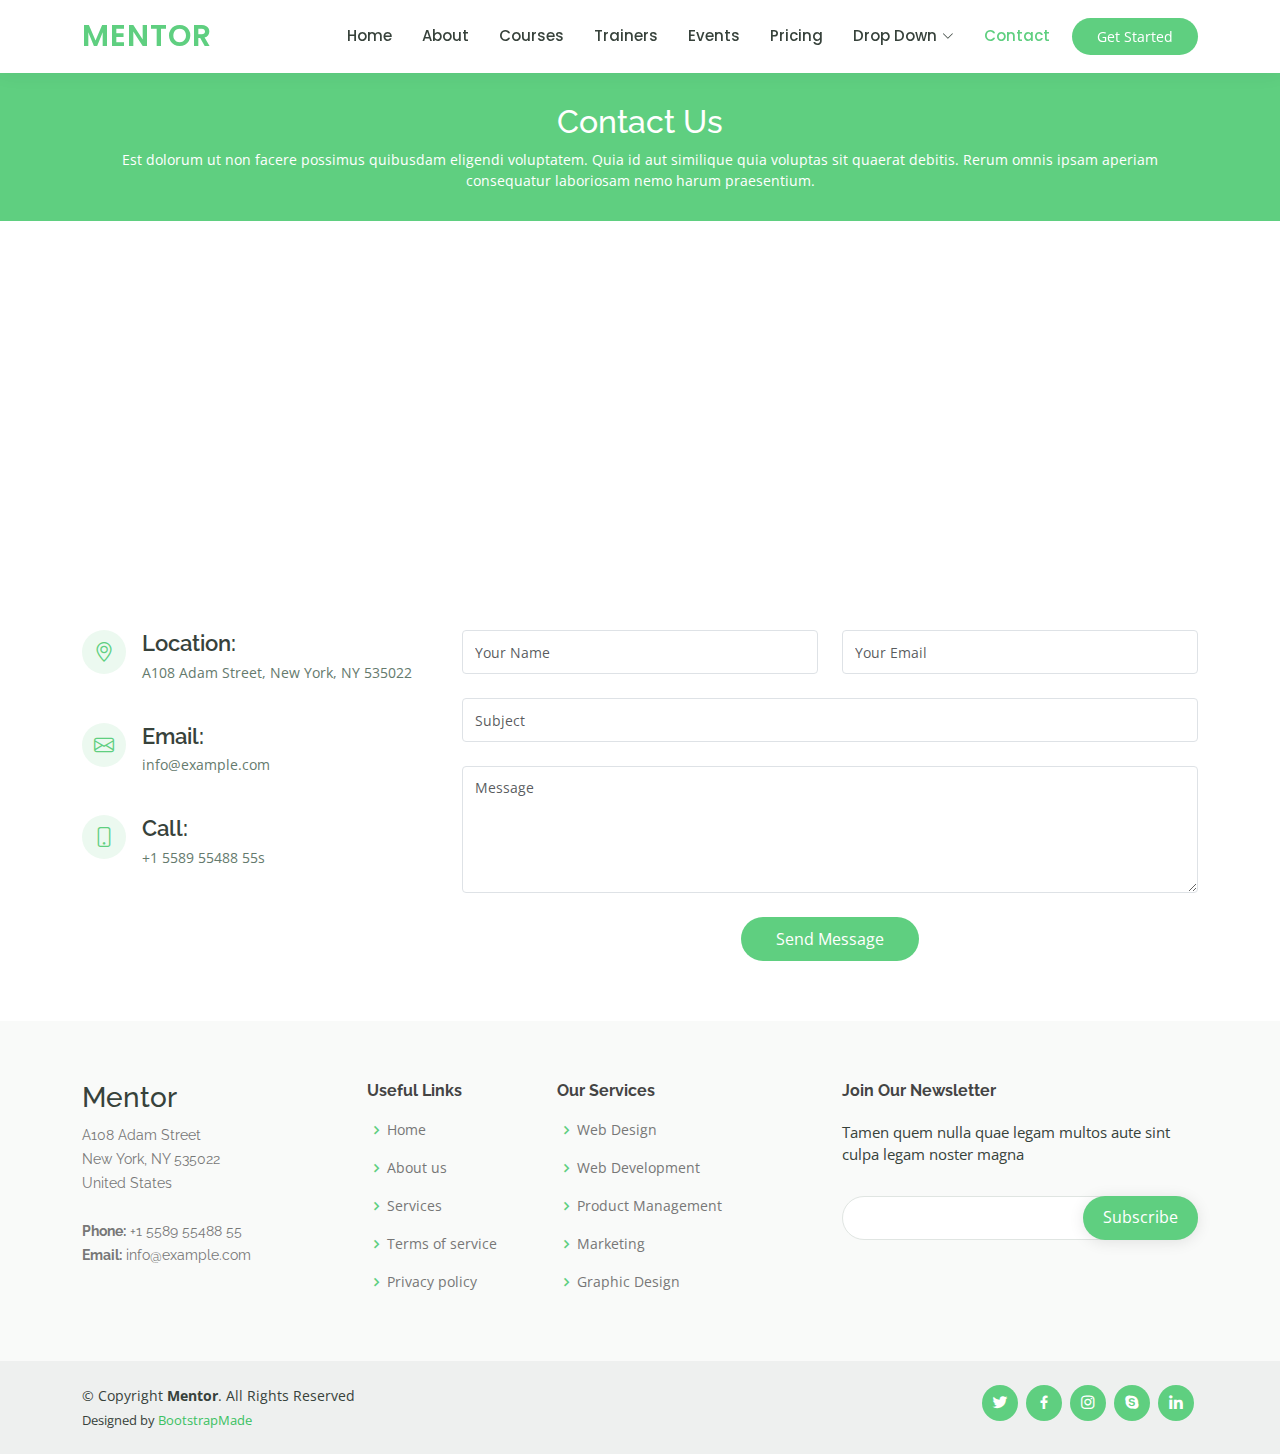
<file: contact.html>
<!DOCTYPE html>
<html lang="en">

<head>
  <meta charset="utf-8">
  <meta content="width=device-width, initial-scale=1.0" name="viewport">

  <title>Contact - Mentor Bootstrap Template</title>
  <meta content="" name="description">
  <meta content="" name="keywords">

  <!-- Favicons -->
  <link href="assets/img/favicon.png" rel="icon">
  <link href="assets/img/apple-touch-icon.png" rel="apple-touch-icon">

  <!-- Google Fonts -->
  <link href="https://fonts.googleapis.com/css?family=Open+Sans:300,300i,400,400i,600,600i,700,700i|Raleway:300,300i,400,400i,500,500i,600,600i,700,700i|Poppins:300,300i,400,400i,500,500i,600,600i,700,700i" rel="stylesheet">

  <!-- Vendor CSS Files -->
  <link href="assets/vendor/animate.css/animate.min.css" rel="stylesheet">
  <link href="assets/vendor/aos/aos.css" rel="stylesheet">
  <link href="assets/vendor/bootstrap/css/bootstrap.min.css" rel="stylesheet">
  <link href="assets/vendor/bootstrap-icons/bootstrap-icons.css" rel="stylesheet">
  <link href="assets/vendor/boxicons/css/boxicons.min.css" rel="stylesheet">
  <link href="assets/vendor/remixicon/remixicon.css" rel="stylesheet">
  <link href="assets/vendor/swiper/swiper-bundle.min.css" rel="stylesheet">

  <!-- Template Main CSS File -->
  <link href="assets/css/style.css" rel="stylesheet">

  <!-- =======================================================
  * Template Name: Mentor
  * Updated: Mar 10 2024 with Bootstrap v5.3.3
  * Template URL: https://bootstrapmade.com/mentor-free-education-bootstrap-theme/
  * Author: BootstrapMade.com
  * License: https://bootstrapmade.com/license/
  ======================================================== -->
</head>

<body>

  <!-- ======= Header ======= -->
  <header id="header" class="fixed-top">
    <div class="container d-flex align-items-center">

      <h1 class="logo me-auto"><a href="index.html">Mentor</a></h1>
      <!-- Uncomment below if you prefer to use an image logo -->
      <!-- <a href="index.html" class="logo me-auto"><img src="assets/img/logo.png" alt="" class="img-fluid"></a>-->

      <nav id="navbar" class="navbar order-last order-lg-0">
        <ul>
          <li><a href="index.html">Home</a></li>
          <li><a href="about.html">About</a></li>
          <li><a href="courses.html">Courses</a></li>
          <li><a href="trainers.html">Trainers</a></li>
          <li><a href="events.html">Events</a></li>
          <li><a href="pricing.html">Pricing</a></li>

          <li class="dropdown"><a href="#"><span>Drop Down</span> <i class="bi bi-chevron-down"></i></a>
            <ul>
              <li><a href="#">Drop Down 1</a></li>
              <li class="dropdown"><a href="#"><span>Deep Drop Down</span> <i class="bi bi-chevron-right"></i></a>
                <ul>
                  <li><a href="#">Deep Drop Down 1</a></li>
                  <li><a href="#">Deep Drop Down 2</a></li>
                  <li><a href="#">Deep Drop Down 3</a></li>
                  <li><a href="#">Deep Drop Down 4</a></li>
                  <li><a href="#">Deep Drop Down 5</a></li>
                </ul>
              </li>
              <li><a href="#">Drop Down 2</a></li>
              <li><a href="#">Drop Down 3</a></li>
              <li><a href="#">Drop Down 4</a></li>
            </ul>
          </li>
          <li><a class="active" href="contact.html">Contact</a></li>
        </ul>
        <i class="bi bi-list mobile-nav-toggle"></i>
      </nav><!-- .navbar -->

      <a href="courses.html" class="get-started-btn">Get Started</a>

    </div>
  </header><!-- End Header -->

  <main id="main">

    <!-- ======= Breadcrumbs ======= -->
    <div class="breadcrumbs" data-aos="fade-in">
      <div class="container">
        <h2>Contact Us</h2>
        <p>Est dolorum ut non facere possimus quibusdam eligendi voluptatem. Quia id aut similique quia voluptas sit quaerat debitis. Rerum omnis ipsam aperiam consequatur laboriosam nemo harum praesentium. </p>
      </div>
    </div><!-- End Breadcrumbs -->

    <!-- ======= Contact Section ======= -->
    <section id="contact" class="contact">
      <div data-aos="fade-up">
        <iframe style="border:0; width: 100%; height: 350px;" src="https://www.google.com/maps/embed?pb=!1m14!1m8!1m3!1d12097.433213460943!2d-74.0062269!3d40.7101282!3m2!1i1024!2i768!4f13.1!3m3!1m2!1s0x0%3A0xb89d1fe6bc499443!2sDowntown+Conference+Center!5e0!3m2!1smk!2sbg!4v1539943755621" frameborder="0" allowfullscreen></iframe>
      </div>

      <div class="container" data-aos="fade-up">

        <div class="row mt-5">

          <div class="col-lg-4">
            <div class="info">
              <div class="address">
                <i class="bi bi-geo-alt"></i>
                <h4>Location:</h4>
                <p>A108 Adam Street, New York, NY 535022</p>
              </div>

              <div class="email">
                <i class="bi bi-envelope"></i>
                <h4>Email:</h4>
                <p>info@example.com</p>
              </div>

              <div class="phone">
                <i class="bi bi-phone"></i>
                <h4>Call:</h4>
                <p>+1 5589 55488 55s</p>
              </div>

            </div>

          </div>

          <div class="col-lg-8 mt-5 mt-lg-0">

            <form action="forms/contact.php" method="post" role="form" class="php-email-form">
              <div class="row">
                <div class="col-md-6 form-group">
                  <input type="text" name="name" class="form-control" id="name" placeholder="Your Name" required>
                </div>
                <div class="col-md-6 form-group mt-3 mt-md-0">
                  <input type="email" class="form-control" name="email" id="email" placeholder="Your Email" required>
                </div>
              </div>
              <div class="form-group mt-3">
                <input type="text" class="form-control" name="subject" id="subject" placeholder="Subject" required>
              </div>
              <div class="form-group mt-3">
                <textarea class="form-control" name="message" rows="5" placeholder="Message" required></textarea>
              </div>
              <div class="my-3">
                <div class="loading">Loading</div>
                <div class="error-message"></div>
                <div class="sent-message">Your message has been sent. Thank you!</div>
              </div>
              <div class="text-center"><button type="submit">Send Message</button></div>
            </form>

          </div>

        </div>

      </div>
    </section><!-- End Contact Section -->

  </main><!-- End #main -->

  <!-- ======= Footer ======= -->
  <footer id="footer">

    <div class="footer-top">
      <div class="container">
        <div class="row">

          <div class="col-lg-3 col-md-6 footer-contact">
            <h3>Mentor</h3>
            <p>
              A108 Adam Street <br>
              New York, NY 535022<br>
              United States <br><br>
              <strong>Phone:</strong> +1 5589 55488 55<br>
              <strong>Email:</strong> info@example.com<br>
            </p>
          </div>

          <div class="col-lg-2 col-md-6 footer-links">
            <h4>Useful Links</h4>
            <ul>
              <li><i class="bx bx-chevron-right"></i> <a href="#">Home</a></li>
              <li><i class="bx bx-chevron-right"></i> <a href="#">About us</a></li>
              <li><i class="bx bx-chevron-right"></i> <a href="#">Services</a></li>
              <li><i class="bx bx-chevron-right"></i> <a href="#">Terms of service</a></li>
              <li><i class="bx bx-chevron-right"></i> <a href="#">Privacy policy</a></li>
            </ul>
          </div>

          <div class="col-lg-3 col-md-6 footer-links">
            <h4>Our Services</h4>
            <ul>
              <li><i class="bx bx-chevron-right"></i> <a href="#">Web Design</a></li>
              <li><i class="bx bx-chevron-right"></i> <a href="#">Web Development</a></li>
              <li><i class="bx bx-chevron-right"></i> <a href="#">Product Management</a></li>
              <li><i class="bx bx-chevron-right"></i> <a href="#">Marketing</a></li>
              <li><i class="bx bx-chevron-right"></i> <a href="#">Graphic Design</a></li>
            </ul>
          </div>

          <div class="col-lg-4 col-md-6 footer-newsletter">
            <h4>Join Our Newsletter</h4>
            <p>Tamen quem nulla quae legam multos aute sint culpa legam noster magna</p>
            <form action="" method="post">
              <input type="email" name="email"><input type="submit" value="Subscribe">
            </form>
          </div>

        </div>
      </div>
    </div>

    <div class="container d-md-flex py-4">

      <div class="me-md-auto text-center text-md-start">
        <div class="copyright">
          &copy; Copyright <strong><span>Mentor</span></strong>. All Rights Reserved
        </div>
        <div class="credits">
          <!-- All the links in the footer should remain intact. -->
          <!-- You can delete the links only if you purchased the pro version. -->
          <!-- Licensing information: https://bootstrapmade.com/license/ -->
          <!-- Purchase the pro version with working PHP/AJAX contact form: https://bootstrapmade.com/mentor-free-education-bootstrap-theme/ -->
          Designed by <a href="https://bootstrapmade.com/">BootstrapMade</a>
        </div>
      </div>
      <div class="social-links text-center text-md-right pt-3 pt-md-0">
        <a href="#" class="twitter"><i class="bx bxl-twitter"></i></a>
        <a href="#" class="facebook"><i class="bx bxl-facebook"></i></a>
        <a href="#" class="instagram"><i class="bx bxl-instagram"></i></a>
        <a href="#" class="google-plus"><i class="bx bxl-skype"></i></a>
        <a href="#" class="linkedin"><i class="bx bxl-linkedin"></i></a>
      </div>
    </div>
  </footer><!-- End Footer -->

  <div id="preloader"></div>
  <a href="#" class="back-to-top d-flex align-items-center justify-content-center"><i class="bi bi-arrow-up-short"></i></a>

  <!-- Vendor JS Files -->
  <script src="assets/vendor/purecounter/purecounter_vanilla.js"></script>
  <script src="assets/vendor/aos/aos.js"></script>
  <script src="assets/vendor/bootstrap/js/bootstrap.bundle.min.js"></script>
  <script src="assets/vendor/swiper/swiper-bundle.min.js"></script>
  <script src="assets/vendor/php-email-form/validate.js"></script>

  <!-- Template Main JS File -->
  <script src="assets/js/main.js"></script>

</body>

</html>
</file>
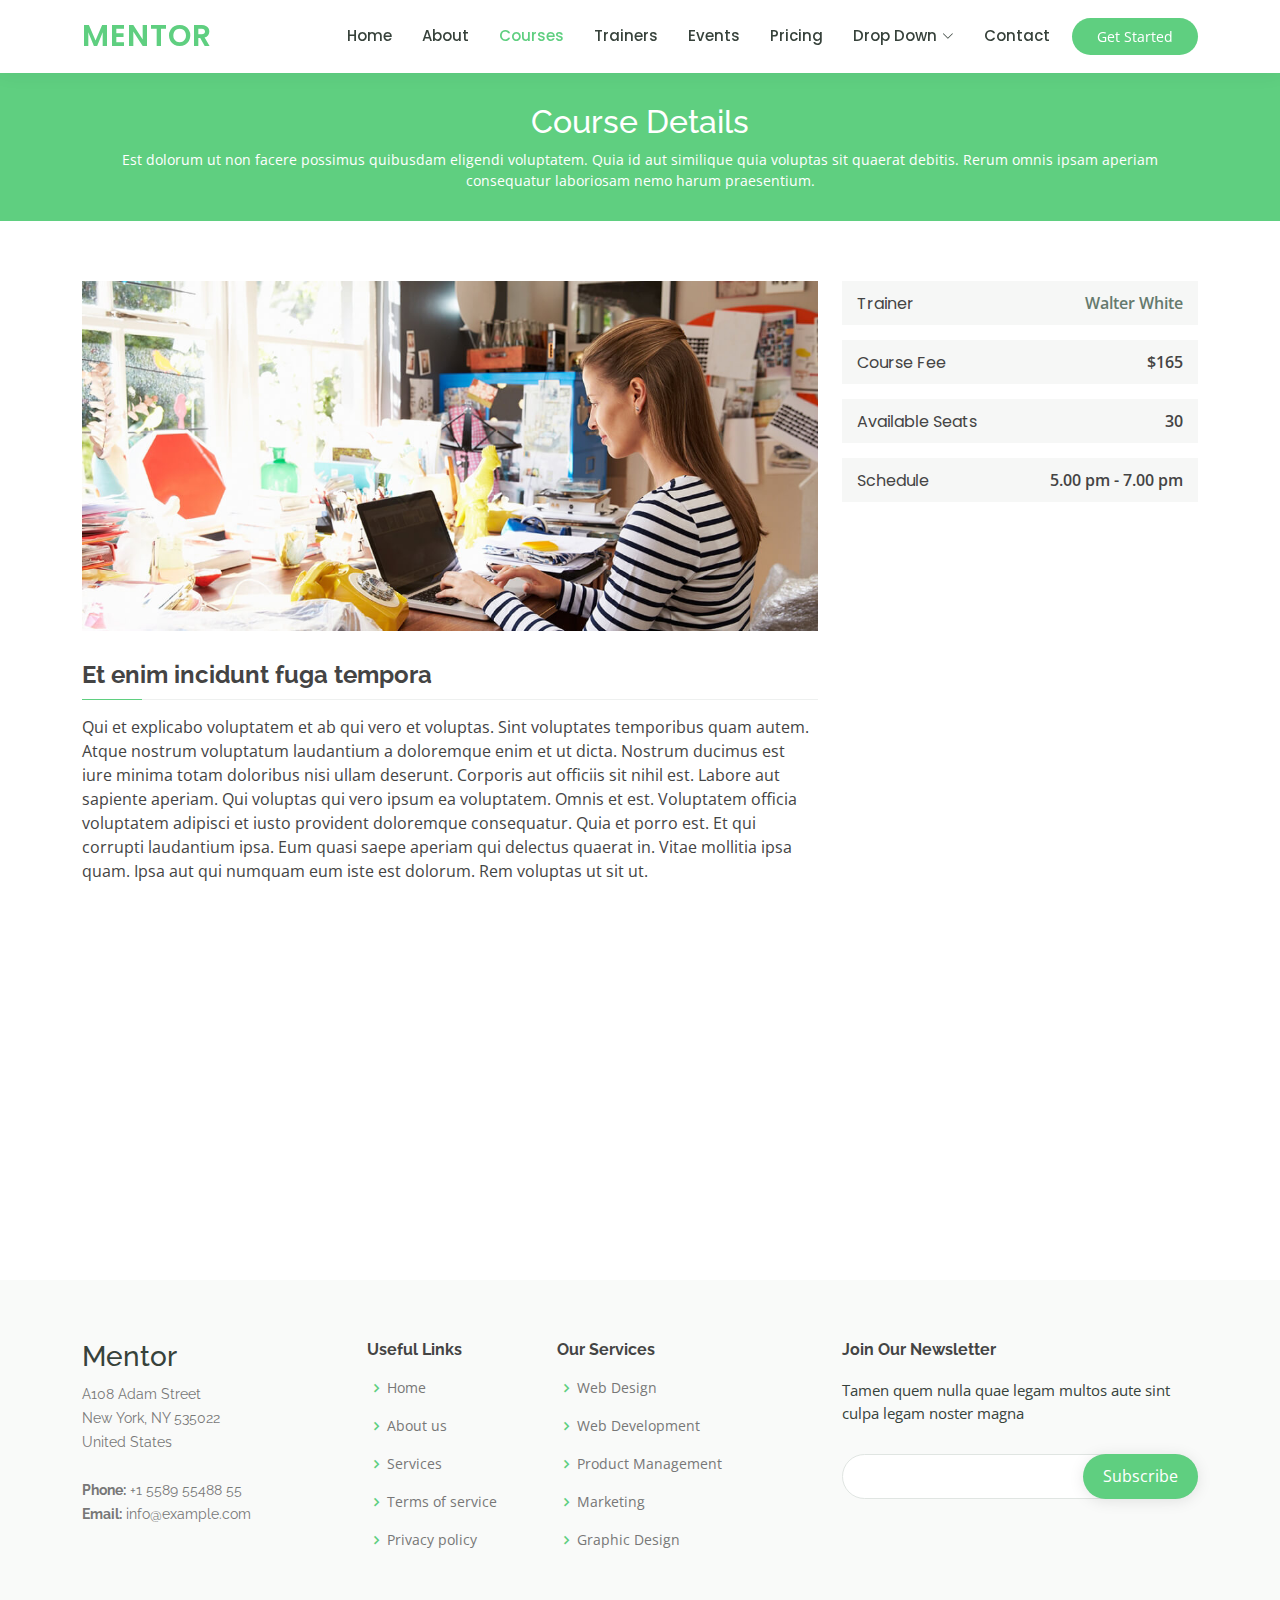
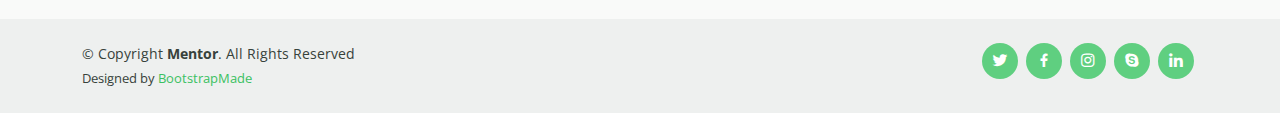
<file: course-details.html>
<!DOCTYPE html>
<html lang="en">

<head>
  <meta charset="utf-8">
  <meta content="width=device-width, initial-scale=1.0" name="viewport">

  <title>Course Details - Mentor Bootstrap Template</title>
  <meta content="" name="description">
  <meta content="" name="keywords">

  <!-- Favicons -->
  <link href="assets/img/favicon.png" rel="icon">
  <link href="assets/img/apple-touch-icon.png" rel="apple-touch-icon">

  <!-- Google Fonts -->
  <link href="https://fonts.googleapis.com/css?family=Open+Sans:300,300i,400,400i,600,600i,700,700i|Raleway:300,300i,400,400i,500,500i,600,600i,700,700i|Poppins:300,300i,400,400i,500,500i,600,600i,700,700i" rel="stylesheet">

  <!-- Vendor CSS Files -->
  <link href="assets/vendor/animate.css/animate.min.css" rel="stylesheet">
  <link href="assets/vendor/aos/aos.css" rel="stylesheet">
  <link href="assets/vendor/bootstrap/css/bootstrap.min.css" rel="stylesheet">
  <link href="assets/vendor/bootstrap-icons/bootstrap-icons.css" rel="stylesheet">
  <link href="assets/vendor/boxicons/css/boxicons.min.css" rel="stylesheet">
  <link href="assets/vendor/remixicon/remixicon.css" rel="stylesheet">
  <link href="assets/vendor/swiper/swiper-bundle.min.css" rel="stylesheet">

  <!-- Template Main CSS File -->
  <link href="assets/css/style.css" rel="stylesheet">

  <!-- =======================================================
  * Template Name: Mentor
  * Updated: Mar 10 2024 with Bootstrap v5.3.3
  * Template URL: https://bootstrapmade.com/mentor-free-education-bootstrap-theme/
  * Author: BootstrapMade.com
  * License: https://bootstrapmade.com/license/
  ======================================================== -->
</head>

<body>

  <!-- ======= Header ======= -->
  <header id="header" class="fixed-top">
    <div class="container d-flex align-items-center">

      <h1 class="logo me-auto"><a href="index.html">Mentor</a></h1>
      <!-- Uncomment below if you prefer to use an image logo -->
      <!-- <a href="index.html" class="logo me-auto"><img src="assets/img/logo.png" alt="" class="img-fluid"></a>-->

      <nav id="navbar" class="navbar order-last order-lg-0">
        <ul>
          <li><a href="index.html">Home</a></li>
          <li><a href="about.html">About</a></li>
          <li><a class="active" href="courses.html">Courses</a></li>
          <li><a href="trainers.html">Trainers</a></li>
          <li><a href="events.html">Events</a></li>
          <li><a href="pricing.html">Pricing</a></li>

          <li class="dropdown"><a href="#"><span>Drop Down</span> <i class="bi bi-chevron-down"></i></a>
            <ul>
              <li><a href="#">Drop Down 1</a></li>
              <li class="dropdown"><a href="#"><span>Deep Drop Down</span> <i class="bi bi-chevron-right"></i></a>
                <ul>
                  <li><a href="#">Deep Drop Down 1</a></li>
                  <li><a href="#">Deep Drop Down 2</a></li>
                  <li><a href="#">Deep Drop Down 3</a></li>
                  <li><a href="#">Deep Drop Down 4</a></li>
                  <li><a href="#">Deep Drop Down 5</a></li>
                </ul>
              </li>
              <li><a href="#">Drop Down 2</a></li>
              <li><a href="#">Drop Down 3</a></li>
              <li><a href="#">Drop Down 4</a></li>
            </ul>
          </li>
          <li><a href="contact.html">Contact</a></li>
        </ul>
        <i class="bi bi-list mobile-nav-toggle"></i>
      </nav><!-- .navbar -->

      <a href="courses.html" class="get-started-btn">Get Started</a>

    </div>
  </header><!-- End Header -->

  <main id="main">

    <!-- ======= Breadcrumbs ======= -->
    <div class="breadcrumbs" data-aos="fade-in">
      <div class="container">
        <h2>Course Details</h2>
        <p>Est dolorum ut non facere possimus quibusdam eligendi voluptatem. Quia id aut similique quia voluptas sit quaerat debitis. Rerum omnis ipsam aperiam consequatur laboriosam nemo harum praesentium. </p>
      </div>
    </div><!-- End Breadcrumbs -->

    <!-- ======= Cource Details Section ======= -->
    <section id="course-details" class="course-details">
      <div class="container" data-aos="fade-up">

        <div class="row">
          <div class="col-lg-8">
            <img src="assets/img/course-details.jpg" class="img-fluid" alt="">
            <h3>Et enim incidunt fuga tempora</h3>
            <p>
              Qui et explicabo voluptatem et ab qui vero et voluptas. Sint voluptates temporibus quam autem. Atque nostrum voluptatum laudantium a doloremque enim et ut dicta. Nostrum ducimus est iure minima totam doloribus nisi ullam deserunt. Corporis aut officiis sit nihil est. Labore aut sapiente aperiam.
              Qui voluptas qui vero ipsum ea voluptatem. Omnis et est. Voluptatem officia voluptatem adipisci et iusto provident doloremque consequatur. Quia et porro est. Et qui corrupti laudantium ipsa.
              Eum quasi saepe aperiam qui delectus quaerat in. Vitae mollitia ipsa quam. Ipsa aut qui numquam eum iste est dolorum. Rem voluptas ut sit ut.
            </p>
          </div>
          <div class="col-lg-4">

            <div class="course-info d-flex justify-content-between align-items-center">
              <h5>Trainer</h5>
              <p><a href="#">Walter White</a></p>
            </div>

            <div class="course-info d-flex justify-content-between align-items-center">
              <h5>Course Fee</h5>
              <p>$165</p>
            </div>

            <div class="course-info d-flex justify-content-between align-items-center">
              <h5>Available Seats</h5>
              <p>30</p>
            </div>

            <div class="course-info d-flex justify-content-between align-items-center">
              <h5>Schedule</h5>
              <p>5.00 pm - 7.00 pm</p>
            </div>

          </div>
        </div>

      </div>
    </section><!-- End Cource Details Section -->

    <!-- ======= Cource Details Tabs Section ======= -->
    <section id="cource-details-tabs" class="cource-details-tabs">
      <div class="container" data-aos="fade-up">

        <div class="row">
          <div class="col-lg-3">
            <ul class="nav nav-tabs flex-column">
              <li class="nav-item">
                <a class="nav-link active show" data-bs-toggle="tab" href="#tab-1">Modi sit est</a>
              </li>
              <li class="nav-item">
                <a class="nav-link" data-bs-toggle="tab" href="#tab-2">Unde praesentium sed</a>
              </li>
              <li class="nav-item">
                <a class="nav-link" data-bs-toggle="tab" href="#tab-3">Pariatur explicabo vel</a>
              </li>
              <li class="nav-item">
                <a class="nav-link" data-bs-toggle="tab" href="#tab-4">Nostrum qui quasi</a>
              </li>
              <li class="nav-item">
                <a class="nav-link" data-bs-toggle="tab" href="#tab-5">Iusto ut expedita aut</a>
              </li>
            </ul>
          </div>
          <div class="col-lg-9 mt-4 mt-lg-0">
            <div class="tab-content">
              <div class="tab-pane active show" id="tab-1">
                <div class="row">
                  <div class="col-lg-8 details order-2 order-lg-1">
                    <h3>Architecto ut aperiam autem id</h3>
                    <p class="fst-italic">Qui laudantium consequatur laborum sit qui ad sapiente dila parde sonata raqer a videna mareta paulona marka</p>
                    <p>Et nobis maiores eius. Voluptatibus ut enim blanditiis atque harum sint. Laborum eos ipsum ipsa odit magni. Incidunt hic ut molestiae aut qui. Est repellat minima eveniet eius et quis magni nihil. Consequatur dolorem quaerat quos qui similique accusamus nostrum rem vero</p>
                  </div>
                  <div class="col-lg-4 text-center order-1 order-lg-2">
                    <img src="assets/img/course-details-tab-1.png" alt="" class="img-fluid">
                  </div>
                </div>
              </div>
              <div class="tab-pane" id="tab-2">
                <div class="row">
                  <div class="col-lg-8 details order-2 order-lg-1">
                    <h3>Et blanditiis nemo veritatis excepturi</h3>
                    <p class="fst-italic">Qui laudantium consequatur laborum sit qui ad sapiente dila parde sonata raqer a videna mareta paulona marka</p>
                    <p>Ea ipsum voluptatem consequatur quis est. Illum error ullam omnis quia et reiciendis sunt sunt est. Non aliquid repellendus itaque accusamus eius et velit ipsa voluptates. Optio nesciunt eaque beatae accusamus lerode pakto madirna desera vafle de nideran pal</p>
                  </div>
                  <div class="col-lg-4 text-center order-1 order-lg-2">
                    <img src="assets/img/course-details-tab-2.png" alt="" class="img-fluid">
                  </div>
                </div>
              </div>
              <div class="tab-pane" id="tab-3">
                <div class="row">
                  <div class="col-lg-8 details order-2 order-lg-1">
                    <h3>Impedit facilis occaecati odio neque aperiam sit</h3>
                    <p class="fst-italic">Eos voluptatibus quo. Odio similique illum id quidem non enim fuga. Qui natus non sunt dicta dolor et. In asperiores velit quaerat perferendis aut</p>
                    <p>Iure officiis odit rerum. Harum sequi eum illum corrupti culpa veritatis quisquam. Neque necessitatibus illo rerum eum ut. Commodi ipsam minima molestiae sed laboriosam a iste odio. Earum odit nesciunt fugiat sit ullam. Soluta et harum voluptatem optio quae</p>
                  </div>
                  <div class="col-lg-4 text-center order-1 order-lg-2">
                    <img src="assets/img/course-details-tab-3.png" alt="" class="img-fluid">
                  </div>
                </div>
              </div>
              <div class="tab-pane" id="tab-4">
                <div class="row">
                  <div class="col-lg-8 details order-2 order-lg-1">
                    <h3>Fuga dolores inventore laboriosam ut est accusamus laboriosam dolore</h3>
                    <p class="fst-italic">Totam aperiam accusamus. Repellat consequuntur iure voluptas iure porro quis delectus</p>
                    <p>Eaque consequuntur consequuntur libero expedita in voluptas. Nostrum ipsam necessitatibus aliquam fugiat debitis quis velit. Eum ex maxime error in consequatur corporis atque. Eligendi asperiores sed qui veritatis aperiam quia a laborum inventore</p>
                  </div>
                  <div class="col-lg-4 text-center order-1 order-lg-2">
                    <img src="assets/img/course-details-tab-4.png" alt="" class="img-fluid">
                  </div>
                </div>
              </div>
              <div class="tab-pane" id="tab-5">
                <div class="row">
                  <div class="col-lg-8 details order-2 order-lg-1">
                    <h3>Est eveniet ipsam sindera pad rone matrelat sando reda</h3>
                    <p class="fst-italic">Omnis blanditiis saepe eos autem qui sunt debitis porro quia.</p>
                    <p>Exercitationem nostrum omnis. Ut reiciendis repudiandae minus. Omnis recusandae ut non quam ut quod eius qui. Ipsum quia odit vero atque qui quibusdam amet. Occaecati sed est sint aut vitae molestiae voluptate vel</p>
                  </div>
                  <div class="col-lg-4 text-center order-1 order-lg-2">
                    <img src="assets/img/course-details-tab-5.png" alt="" class="img-fluid">
                  </div>
                </div>
              </div>
            </div>
          </div>
        </div>

      </div>
    </section><!-- End Cource Details Tabs Section -->

  </main><!-- End #main -->

  <!-- ======= Footer ======= -->
  <footer id="footer">

    <div class="footer-top">
      <div class="container">
        <div class="row">

          <div class="col-lg-3 col-md-6 footer-contact">
            <h3>Mentor</h3>
            <p>
              A108 Adam Street <br>
              New York, NY 535022<br>
              United States <br><br>
              <strong>Phone:</strong> +1 5589 55488 55<br>
              <strong>Email:</strong> info@example.com<br>
            </p>
          </div>

          <div class="col-lg-2 col-md-6 footer-links">
            <h4>Useful Links</h4>
            <ul>
              <li><i class="bx bx-chevron-right"></i> <a href="#">Home</a></li>
              <li><i class="bx bx-chevron-right"></i> <a href="#">About us</a></li>
              <li><i class="bx bx-chevron-right"></i> <a href="#">Services</a></li>
              <li><i class="bx bx-chevron-right"></i> <a href="#">Terms of service</a></li>
              <li><i class="bx bx-chevron-right"></i> <a href="#">Privacy policy</a></li>
            </ul>
          </div>

          <div class="col-lg-3 col-md-6 footer-links">
            <h4>Our Services</h4>
            <ul>
              <li><i class="bx bx-chevron-right"></i> <a href="#">Web Design</a></li>
              <li><i class="bx bx-chevron-right"></i> <a href="#">Web Development</a></li>
              <li><i class="bx bx-chevron-right"></i> <a href="#">Product Management</a></li>
              <li><i class="bx bx-chevron-right"></i> <a href="#">Marketing</a></li>
              <li><i class="bx bx-chevron-right"></i> <a href="#">Graphic Design</a></li>
            </ul>
          </div>

          <div class="col-lg-4 col-md-6 footer-newsletter">
            <h4>Join Our Newsletter</h4>
            <p>Tamen quem nulla quae legam multos aute sint culpa legam noster magna</p>
            <form action="" method="post">
              <input type="email" name="email"><input type="submit" value="Subscribe">
            </form>
          </div>

        </div>
      </div>
    </div>

    <div class="container d-md-flex py-4">

      <div class="me-md-auto text-center text-md-start">
        <div class="copyright">
          &copy; Copyright <strong><span>Mentor</span></strong>. All Rights Reserved
        </div>
        <div class="credits">
          <!-- All the links in the footer should remain intact. -->
          <!-- You can delete the links only if you purchased the pro version. -->
          <!-- Licensing information: https://bootstrapmade.com/license/ -->
          <!-- Purchase the pro version with working PHP/AJAX contact form: https://bootstrapmade.com/mentor-free-education-bootstrap-theme/ -->
          Designed by <a href="https://bootstrapmade.com/">BootstrapMade</a>
        </div>
      </div>
      <div class="social-links text-center text-md-right pt-3 pt-md-0">
        <a href="#" class="twitter"><i class="bx bxl-twitter"></i></a>
        <a href="#" class="facebook"><i class="bx bxl-facebook"></i></a>
        <a href="#" class="instagram"><i class="bx bxl-instagram"></i></a>
        <a href="#" class="google-plus"><i class="bx bxl-skype"></i></a>
        <a href="#" class="linkedin"><i class="bx bxl-linkedin"></i></a>
      </div>
    </div>
  </footer><!-- End Footer -->

  <div id="preloader"></div>
  <a href="#" class="back-to-top d-flex align-items-center justify-content-center"><i class="bi bi-arrow-up-short"></i></a>

  <!-- Vendor JS Files -->
  <script src="assets/vendor/purecounter/purecounter_vanilla.js"></script>
  <script src="assets/vendor/aos/aos.js"></script>
  <script src="assets/vendor/bootstrap/js/bootstrap.bundle.min.js"></script>
  <script src="assets/vendor/swiper/swiper-bundle.min.js"></script>
  <script src="assets/vendor/php-email-form/validate.js"></script>

  <!-- Template Main JS File -->
  <script src="assets/js/main.js"></script>

</body>

</html>
</file>
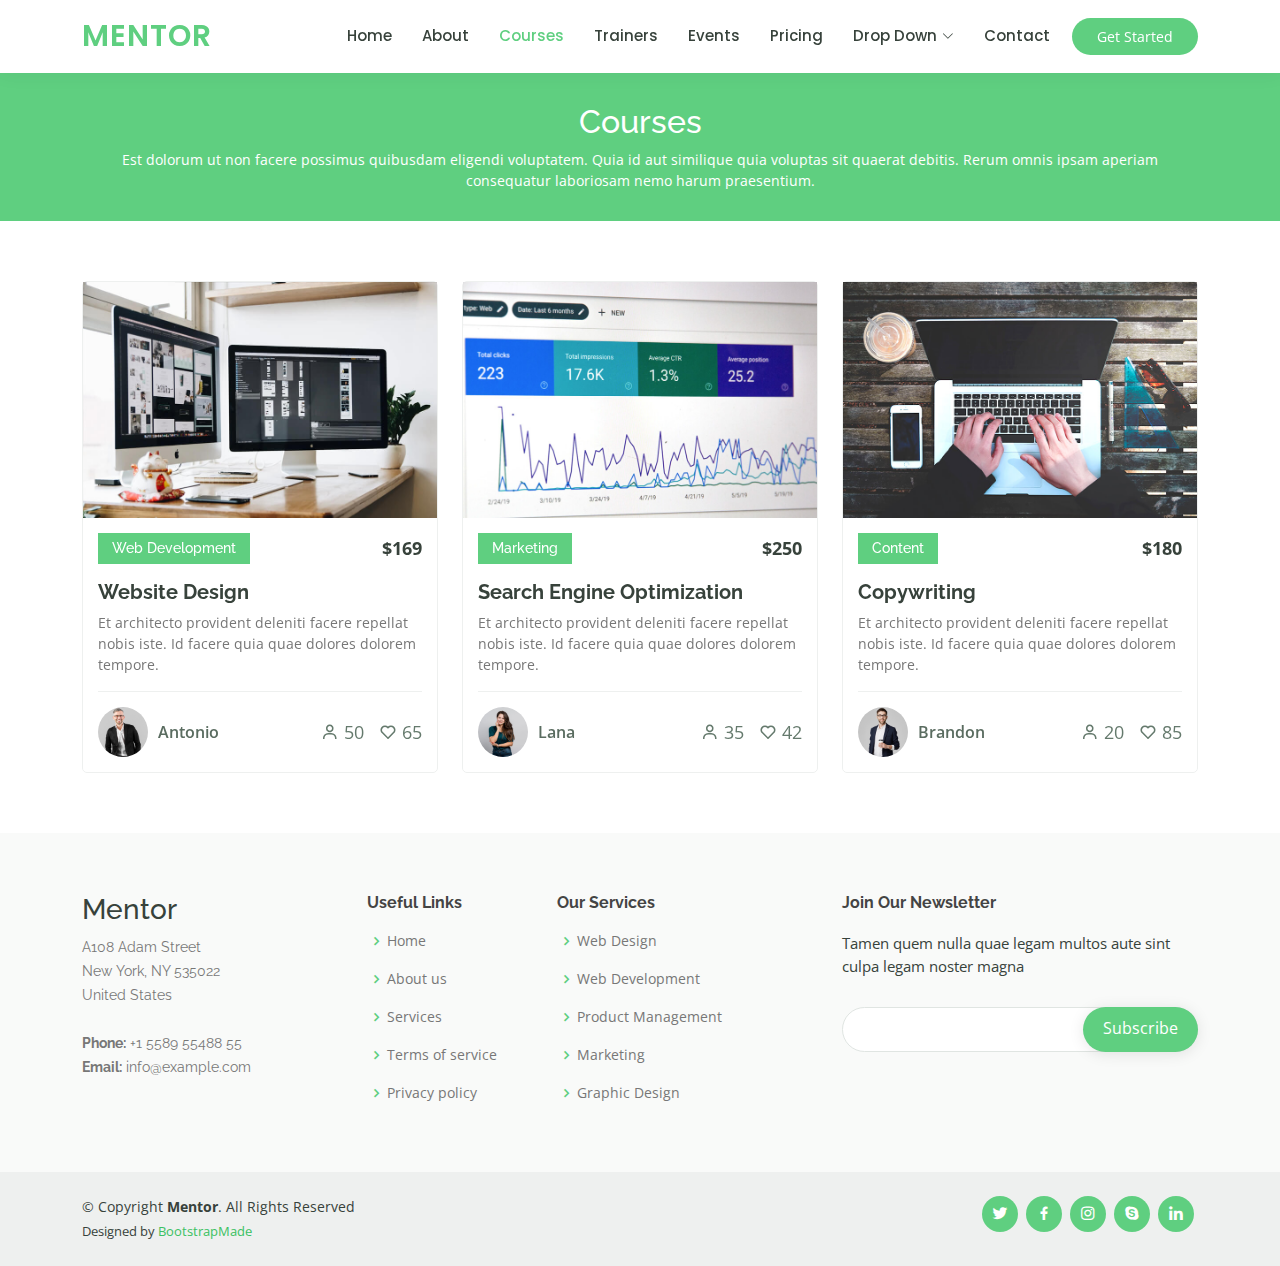
<file: courses.html>
<!DOCTYPE html>
<html lang="en">

<head>
  <meta charset="utf-8">
  <meta content="width=device-width, initial-scale=1.0" name="viewport">

  <title>Courses - Mentor Bootstrap Template</title>
  <meta content="" name="description">
  <meta content="" name="keywords">

  <!-- Favicons -->
  <link href="assets/img/favicon.png" rel="icon">
  <link href="assets/img/apple-touch-icon.png" rel="apple-touch-icon">

  <!-- Google Fonts -->
  <link href="https://fonts.googleapis.com/css?family=Open+Sans:300,300i,400,400i,600,600i,700,700i|Raleway:300,300i,400,400i,500,500i,600,600i,700,700i|Poppins:300,300i,400,400i,500,500i,600,600i,700,700i" rel="stylesheet">

  <!-- Vendor CSS Files -->
  <link href="assets/vendor/animate.css/animate.min.css" rel="stylesheet">
  <link href="assets/vendor/aos/aos.css" rel="stylesheet">
  <link href="assets/vendor/bootstrap/css/bootstrap.min.css" rel="stylesheet">
  <link href="assets/vendor/bootstrap-icons/bootstrap-icons.css" rel="stylesheet">
  <link href="assets/vendor/boxicons/css/boxicons.min.css" rel="stylesheet">
  <link href="assets/vendor/remixicon/remixicon.css" rel="stylesheet">
  <link href="assets/vendor/swiper/swiper-bundle.min.css" rel="stylesheet">

  <!-- Template Main CSS File -->
  <link href="assets/css/style.css" rel="stylesheet">

  <!-- =======================================================
  * Template Name: Mentor
  * Updated: Mar 10 2024 with Bootstrap v5.3.3
  * Template URL: https://bootstrapmade.com/mentor-free-education-bootstrap-theme/
  * Author: BootstrapMade.com
  * License: https://bootstrapmade.com/license/
  ======================================================== -->
</head>

<body>

  <!-- ======= Header ======= -->
  <header id="header" class="fixed-top">
    <div class="container d-flex align-items-center">

      <h1 class="logo me-auto"><a href="index.html">Mentor</a></h1>
      <!-- Uncomment below if you prefer to use an image logo -->
      <!-- <a href="index.html" class="logo me-auto"><img src="assets/img/logo.png" alt="" class="img-fluid"></a>-->

      <nav id="navbar" class="navbar order-last order-lg-0">
        <ul>
          <li><a href="index.html">Home</a></li>
          <li><a href="about.html">About</a></li>
          <li><a class="active" href="courses.html">Courses</a></li>
          <li><a href="trainers.html">Trainers</a></li>
          <li><a href="events.html">Events</a></li>
          <li><a href="pricing.html">Pricing</a></li>

          <li class="dropdown"><a href="#"><span>Drop Down</span> <i class="bi bi-chevron-down"></i></a>
            <ul>
              <li><a href="#">Drop Down 1</a></li>
              <li class="dropdown"><a href="#"><span>Deep Drop Down</span> <i class="bi bi-chevron-right"></i></a>
                <ul>
                  <li><a href="#">Deep Drop Down 1</a></li>
                  <li><a href="#">Deep Drop Down 2</a></li>
                  <li><a href="#">Deep Drop Down 3</a></li>
                  <li><a href="#">Deep Drop Down 4</a></li>
                  <li><a href="#">Deep Drop Down 5</a></li>
                </ul>
              </li>
              <li><a href="#">Drop Down 2</a></li>
              <li><a href="#">Drop Down 3</a></li>
              <li><a href="#">Drop Down 4</a></li>
            </ul>
          </li>
          <li><a href="contact.html">Contact</a></li>
        </ul>
        <i class="bi bi-list mobile-nav-toggle"></i>
      </nav><!-- .navbar -->

      <a href="courses.html" class="get-started-btn">Get Started</a>

    </div>
  </header><!-- End Header -->

  <main id="main" data-aos="fade-in">

    <!-- ======= Breadcrumbs ======= -->
    <div class="breadcrumbs">
      <div class="container">
        <h2>Courses</h2>
        <p>Est dolorum ut non facere possimus quibusdam eligendi voluptatem. Quia id aut similique quia voluptas sit quaerat debitis. Rerum omnis ipsam aperiam consequatur laboriosam nemo harum praesentium. </p>
      </div>
    </div><!-- End Breadcrumbs -->

    <!-- ======= Courses Section ======= -->
    <section id="courses" class="courses">
      <div class="container" data-aos="fade-up">

        <div class="row" data-aos="zoom-in" data-aos-delay="100">

          <div class="col-lg-4 col-md-6 d-flex align-items-stretch">
            <div class="course-item">
              <img src="assets/img/course-1.jpg" class="img-fluid" alt="...">
              <div class="course-content">
                <div class="d-flex justify-content-between align-items-center mb-3">
                  <h4>Web Development</h4>
                  <p class="price">$169</p>
                </div>

                <h3><a href="course-details.html">Website Design</a></h3>
                <p>Et architecto provident deleniti facere repellat nobis iste. Id facere quia quae dolores dolorem tempore.</p>
                <div class="trainer d-flex justify-content-between align-items-center">
                  <div class="trainer-profile d-flex align-items-center">
                    <img src="assets/img/trainers/trainer-1.jpg" class="img-fluid" alt="">
                    <span>Antonio</span>
                  </div>
                  <div class="trainer-rank d-flex align-items-center">
                    <i class="bx bx-user"></i>&nbsp;50
                    &nbsp;&nbsp;
                    <i class="bx bx-heart"></i>&nbsp;65
                  </div>
                </div>
              </div>
            </div>
          </div> <!-- End Course Item-->

          <div class="col-lg-4 col-md-6 d-flex align-items-stretch mt-4 mt-md-0">
            <div class="course-item">
              <img src="assets/img/course-2.jpg" class="img-fluid" alt="...">
              <div class="course-content">
                <div class="d-flex justify-content-between align-items-center mb-3">
                  <h4>Marketing</h4>
                  <p class="price">$250</p>
                </div>

                <h3><a href="course-details.html">Search Engine Optimization</a></h3>
                <p>Et architecto provident deleniti facere repellat nobis iste. Id facere quia quae dolores dolorem tempore.</p>
                <div class="trainer d-flex justify-content-between align-items-center">
                  <div class="trainer-profile d-flex align-items-center">
                    <img src="assets/img/trainers/trainer-2.jpg" class="img-fluid" alt="">
                    <span>Lana</span>
                  </div>
                  <div class="trainer-rank d-flex align-items-center">
                    <i class="bx bx-user"></i>&nbsp;35
                    &nbsp;&nbsp;
                    <i class="bx bx-heart"></i>&nbsp;42
                  </div>
                </div>
              </div>
            </div>
          </div> <!-- End Course Item-->

          <div class="col-lg-4 col-md-6 d-flex align-items-stretch mt-4 mt-lg-0">
            <div class="course-item">
              <img src="assets/img/course-3.jpg" class="img-fluid" alt="...">
              <div class="course-content">
                <div class="d-flex justify-content-between align-items-center mb-3">
                  <h4>Content</h4>
                  <p class="price">$180</p>
                </div>

                <h3><a href="course-details.html">Copywriting</a></h3>
                <p>Et architecto provident deleniti facere repellat nobis iste. Id facere quia quae dolores dolorem tempore.</p>
                <div class="trainer d-flex justify-content-between align-items-center">
                  <div class="trainer-profile d-flex align-items-center">
                    <img src="assets/img/trainers/trainer-3.jpg" class="img-fluid" alt="">
                    <span>Brandon</span>
                  </div>
                  <div class="trainer-rank d-flex align-items-center">
                    <i class="bx bx-user"></i>&nbsp;20
                    &nbsp;&nbsp;
                    <i class="bx bx-heart"></i>&nbsp;85
                  </div>
                </div>
              </div>
            </div>
          </div> <!-- End Course Item-->

        </div>

      </div>
    </section><!-- End Courses Section -->

  </main><!-- End #main -->

  <!-- ======= Footer ======= -->
  <footer id="footer">

    <div class="footer-top">
      <div class="container">
        <div class="row">

          <div class="col-lg-3 col-md-6 footer-contact">
            <h3>Mentor</h3>
            <p>
              A108 Adam Street <br>
              New York, NY 535022<br>
              United States <br><br>
              <strong>Phone:</strong> +1 5589 55488 55<br>
              <strong>Email:</strong> info@example.com<br>
            </p>
          </div>

          <div class="col-lg-2 col-md-6 footer-links">
            <h4>Useful Links</h4>
            <ul>
              <li><i class="bx bx-chevron-right"></i> <a href="#">Home</a></li>
              <li><i class="bx bx-chevron-right"></i> <a href="#">About us</a></li>
              <li><i class="bx bx-chevron-right"></i> <a href="#">Services</a></li>
              <li><i class="bx bx-chevron-right"></i> <a href="#">Terms of service</a></li>
              <li><i class="bx bx-chevron-right"></i> <a href="#">Privacy policy</a></li>
            </ul>
          </div>

          <div class="col-lg-3 col-md-6 footer-links">
            <h4>Our Services</h4>
            <ul>
              <li><i class="bx bx-chevron-right"></i> <a href="#">Web Design</a></li>
              <li><i class="bx bx-chevron-right"></i> <a href="#">Web Development</a></li>
              <li><i class="bx bx-chevron-right"></i> <a href="#">Product Management</a></li>
              <li><i class="bx bx-chevron-right"></i> <a href="#">Marketing</a></li>
              <li><i class="bx bx-chevron-right"></i> <a href="#">Graphic Design</a></li>
            </ul>
          </div>

          <div class="col-lg-4 col-md-6 footer-newsletter">
            <h4>Join Our Newsletter</h4>
            <p>Tamen quem nulla quae legam multos aute sint culpa legam noster magna</p>
            <form action="" method="post">
              <input type="email" name="email"><input type="submit" value="Subscribe">
            </form>
          </div>

        </div>
      </div>
    </div>

    <div class="container d-md-flex py-4">

      <div class="me-md-auto text-center text-md-start">
        <div class="copyright">
          &copy; Copyright <strong><span>Mentor</span></strong>. All Rights Reserved
        </div>
        <div class="credits">
          <!-- All the links in the footer should remain intact. -->
          <!-- You can delete the links only if you purchased the pro version. -->
          <!-- Licensing information: https://bootstrapmade.com/license/ -->
          <!-- Purchase the pro version with working PHP/AJAX contact form: https://bootstrapmade.com/mentor-free-education-bootstrap-theme/ -->
          Designed by <a href="https://bootstrapmade.com/">BootstrapMade</a>
        </div>
      </div>
      <div class="social-links text-center text-md-right pt-3 pt-md-0">
        <a href="#" class="twitter"><i class="bx bxl-twitter"></i></a>
        <a href="#" class="facebook"><i class="bx bxl-facebook"></i></a>
        <a href="#" class="instagram"><i class="bx bxl-instagram"></i></a>
        <a href="#" class="google-plus"><i class="bx bxl-skype"></i></a>
        <a href="#" class="linkedin"><i class="bx bxl-linkedin"></i></a>
      </div>
    </div>
  </footer><!-- End Footer -->

  <div id="preloader"></div>
  <a href="#" class="back-to-top d-flex align-items-center justify-content-center"><i class="bi bi-arrow-up-short"></i></a>

  <!-- Vendor JS Files -->
  <script src="assets/vendor/purecounter/purecounter_vanilla.js"></script>
  <script src="assets/vendor/aos/aos.js"></script>
  <script src="assets/vendor/bootstrap/js/bootstrap.bundle.min.js"></script>
  <script src="assets/vendor/swiper/swiper-bundle.min.js"></script>
  <script src="assets/vendor/php-email-form/validate.js"></script>

  <!-- Template Main JS File -->
  <script src="assets/js/main.js"></script>

</body>

</html>
</file>
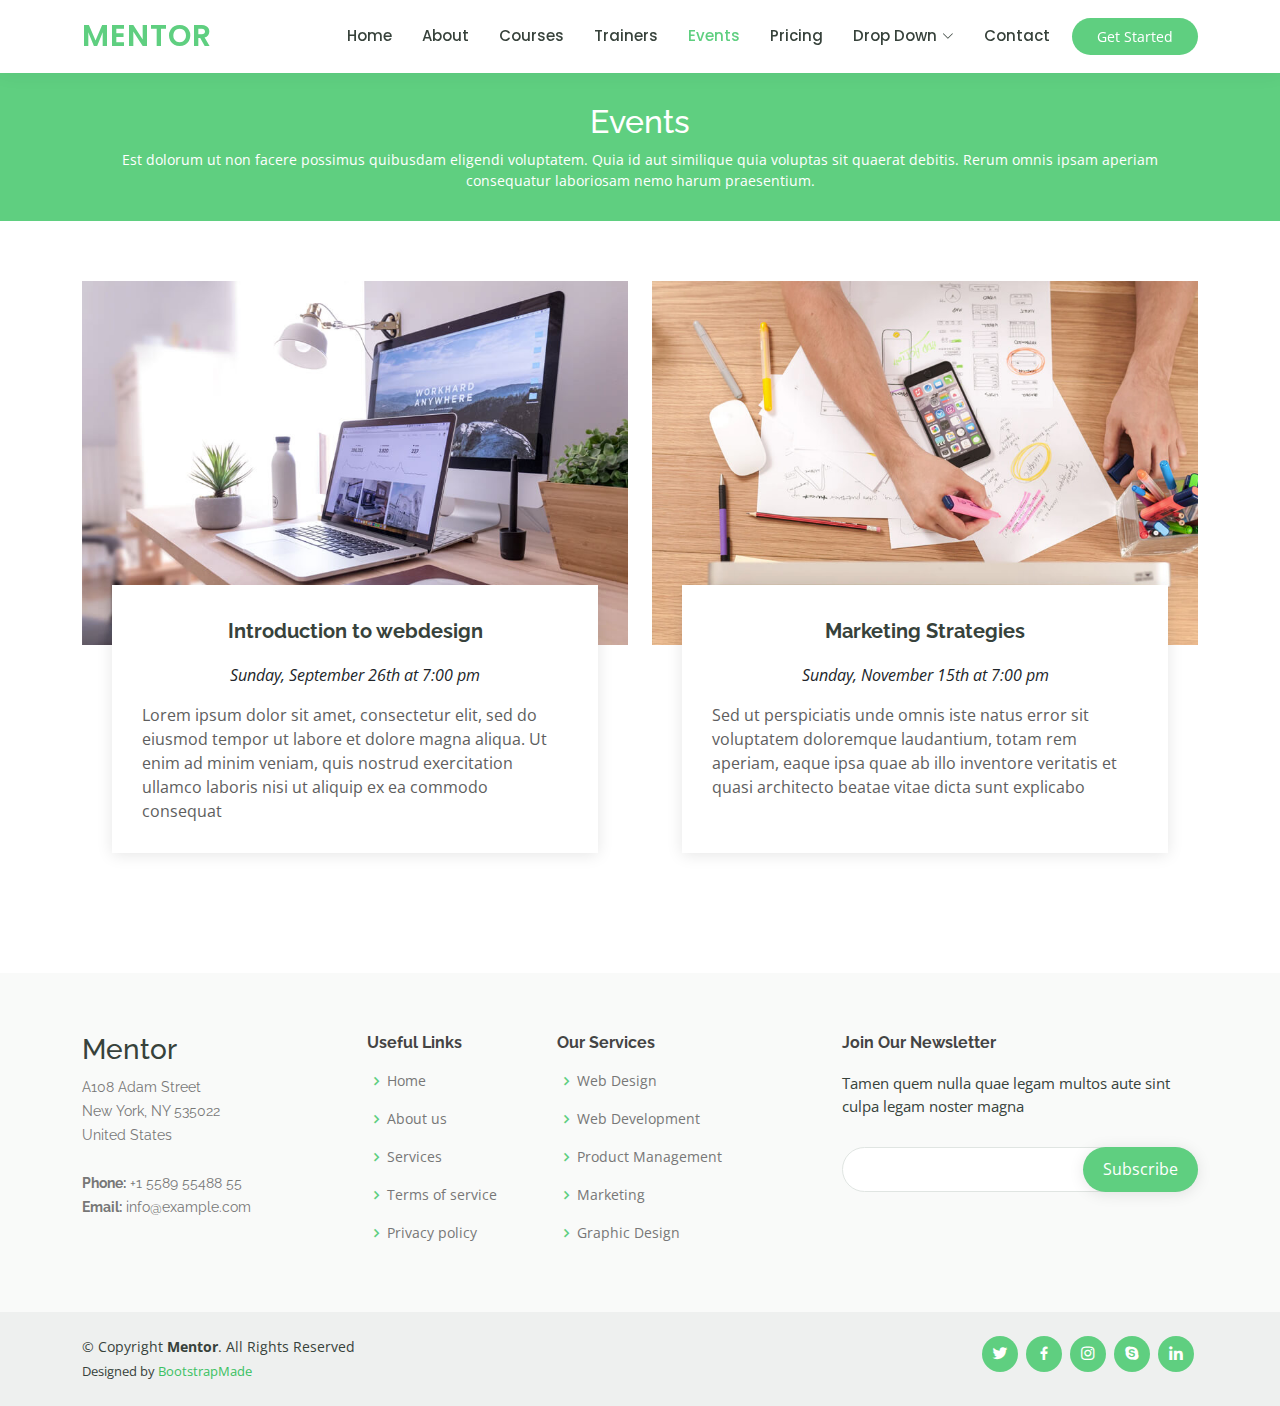
<file: events.html>
<!DOCTYPE html>
<html lang="en">

<head>
  <meta charset="utf-8">
  <meta content="width=device-width, initial-scale=1.0" name="viewport">

  <title>Events - Mentor Bootstrap Template</title>
  <meta content="" name="description">
  <meta content="" name="keywords">

  <!-- Favicons -->
  <link href="assets/img/favicon.png" rel="icon">
  <link href="assets/img/apple-touch-icon.png" rel="apple-touch-icon">

  <!-- Google Fonts -->
  <link href="https://fonts.googleapis.com/css?family=Open+Sans:300,300i,400,400i,600,600i,700,700i|Raleway:300,300i,400,400i,500,500i,600,600i,700,700i|Poppins:300,300i,400,400i,500,500i,600,600i,700,700i" rel="stylesheet">

  <!-- Vendor CSS Files -->
  <link href="assets/vendor/animate.css/animate.min.css" rel="stylesheet">
  <link href="assets/vendor/aos/aos.css" rel="stylesheet">
  <link href="assets/vendor/bootstrap/css/bootstrap.min.css" rel="stylesheet">
  <link href="assets/vendor/bootstrap-icons/bootstrap-icons.css" rel="stylesheet">
  <link href="assets/vendor/boxicons/css/boxicons.min.css" rel="stylesheet">
  <link href="assets/vendor/remixicon/remixicon.css" rel="stylesheet">
  <link href="assets/vendor/swiper/swiper-bundle.min.css" rel="stylesheet">

  <!-- Template Main CSS File -->
  <link href="assets/css/style.css" rel="stylesheet">

  <!-- =======================================================
  * Template Name: Mentor
  * Updated: Mar 10 2024 with Bootstrap v5.3.3
  * Template URL: https://bootstrapmade.com/mentor-free-education-bootstrap-theme/
  * Author: BootstrapMade.com
  * License: https://bootstrapmade.com/license/
  ======================================================== -->
</head>

<body>

  <!-- ======= Header ======= -->
  <header id="header" class="fixed-top">
    <div class="container d-flex align-items-center">

      <h1 class="logo me-auto"><a href="index.html">Mentor</a></h1>
      <!-- Uncomment below if you prefer to use an image logo -->
      <!-- <a href="index.html" class="logo me-auto"><img src="assets/img/logo.png" alt="" class="img-fluid"></a>-->

      <nav id="navbar" class="navbar order-last order-lg-0">
        <ul>
          <li><a href="index.html">Home</a></li>
          <li><a href="about.html">About</a></li>
          <li><a href="courses.html">Courses</a></li>
          <li><a href="trainers.html">Trainers</a></li>
          <li><a class="active" href="events.html">Events</a></li>
          <li><a href="pricing.html">Pricing</a></li>

          <li class="dropdown"><a href="#"><span>Drop Down</span> <i class="bi bi-chevron-down"></i></a>
            <ul>
              <li><a href="#">Drop Down 1</a></li>
              <li class="dropdown"><a href="#"><span>Deep Drop Down</span> <i class="bi bi-chevron-right"></i></a>
                <ul>
                  <li><a href="#">Deep Drop Down 1</a></li>
                  <li><a href="#">Deep Drop Down 2</a></li>
                  <li><a href="#">Deep Drop Down 3</a></li>
                  <li><a href="#">Deep Drop Down 4</a></li>
                  <li><a href="#">Deep Drop Down 5</a></li>
                </ul>
              </li>
              <li><a href="#">Drop Down 2</a></li>
              <li><a href="#">Drop Down 3</a></li>
              <li><a href="#">Drop Down 4</a></li>
            </ul>
          </li>
          <li><a href="contact.html">Contact</a></li>
        </ul>
        <i class="bi bi-list mobile-nav-toggle"></i>
      </nav><!-- .navbar -->

      <a href="courses.html" class="get-started-btn">Get Started</a>

    </div>
  </header><!-- End Header -->

  <main id="main">

    <!-- ======= Breadcrumbs ======= -->
    <div class="breadcrumbs" data-aos="fade-in">
      <div class="container">
        <h2>Events</h2>
        <p>Est dolorum ut non facere possimus quibusdam eligendi voluptatem. Quia id aut similique quia voluptas sit quaerat debitis. Rerum omnis ipsam aperiam consequatur laboriosam nemo harum praesentium. </p>
      </div>
    </div><!-- End Breadcrumbs -->

    <!-- ======= Events Section ======= -->
    <section id="events" class="events">
      <div class="container" data-aos="fade-up">

        <div class="row">
          <div class="col-md-6 d-flex align-items-stretch">
            <div class="card">
              <div class="card-img">
                <img src="assets/img/events-1.jpg" alt="...">
              </div>
              <div class="card-body">
                <h5 class="card-title"><a href="">Introduction to webdesign</a></h5>
                <p class="fst-italic text-center">Sunday, September 26th at 7:00 pm</p>
                <p class="card-text">Lorem ipsum dolor sit amet, consectetur elit, sed do eiusmod tempor ut labore et dolore magna aliqua. Ut enim ad minim veniam, quis nostrud exercitation ullamco laboris nisi ut aliquip ex ea commodo consequat</p>
              </div>
            </div>
          </div>
          <div class="col-md-6 d-flex align-items-stretch">
            <div class="card">
              <div class="card-img">
                <img src="assets/img/events-2.jpg" alt="...">
              </div>
              <div class="card-body">
                <h5 class="card-title"><a href="">Marketing Strategies</a></h5>
                <p class="fst-italic text-center">Sunday, November 15th at 7:00 pm</p>
                <p class="card-text">Sed ut perspiciatis unde omnis iste natus error sit voluptatem doloremque laudantium, totam rem aperiam, eaque ipsa quae ab illo inventore veritatis et quasi architecto beatae vitae dicta sunt explicabo</p>
              </div>
            </div>

          </div>
        </div>

      </div>
    </section><!-- End Events Section -->

  </main><!-- End #main -->

  <!-- ======= Footer ======= -->
  <footer id="footer">

    <div class="footer-top">
      <div class="container">
        <div class="row">

          <div class="col-lg-3 col-md-6 footer-contact">
            <h3>Mentor</h3>
            <p>
              A108 Adam Street <br>
              New York, NY 535022<br>
              United States <br><br>
              <strong>Phone:</strong> +1 5589 55488 55<br>
              <strong>Email:</strong> info@example.com<br>
            </p>
          </div>

          <div class="col-lg-2 col-md-6 footer-links">
            <h4>Useful Links</h4>
            <ul>
              <li><i class="bx bx-chevron-right"></i> <a href="#">Home</a></li>
              <li><i class="bx bx-chevron-right"></i> <a href="#">About us</a></li>
              <li><i class="bx bx-chevron-right"></i> <a href="#">Services</a></li>
              <li><i class="bx bx-chevron-right"></i> <a href="#">Terms of service</a></li>
              <li><i class="bx bx-chevron-right"></i> <a href="#">Privacy policy</a></li>
            </ul>
          </div>

          <div class="col-lg-3 col-md-6 footer-links">
            <h4>Our Services</h4>
            <ul>
              <li><i class="bx bx-chevron-right"></i> <a href="#">Web Design</a></li>
              <li><i class="bx bx-chevron-right"></i> <a href="#">Web Development</a></li>
              <li><i class="bx bx-chevron-right"></i> <a href="#">Product Management</a></li>
              <li><i class="bx bx-chevron-right"></i> <a href="#">Marketing</a></li>
              <li><i class="bx bx-chevron-right"></i> <a href="#">Graphic Design</a></li>
            </ul>
          </div>

          <div class="col-lg-4 col-md-6 footer-newsletter">
            <h4>Join Our Newsletter</h4>
            <p>Tamen quem nulla quae legam multos aute sint culpa legam noster magna</p>
            <form action="" method="post">
              <input type="email" name="email"><input type="submit" value="Subscribe">
            </form>
          </div>

        </div>
      </div>
    </div>

    <div class="container d-md-flex py-4">

      <div class="me-md-auto text-center text-md-start">
        <div class="copyright">
          &copy; Copyright <strong><span>Mentor</span></strong>. All Rights Reserved
        </div>
        <div class="credits">
          <!-- All the links in the footer should remain intact. -->
          <!-- You can delete the links only if you purchased the pro version. -->
          <!-- Licensing information: https://bootstrapmade.com/license/ -->
          <!-- Purchase the pro version with working PHP/AJAX contact form: https://bootstrapmade.com/mentor-free-education-bootstrap-theme/ -->
          Designed by <a href="https://bootstrapmade.com/">BootstrapMade</a>
        </div>
      </div>
      <div class="social-links text-center text-md-right pt-3 pt-md-0">
        <a href="#" class="twitter"><i class="bx bxl-twitter"></i></a>
        <a href="#" class="facebook"><i class="bx bxl-facebook"></i></a>
        <a href="#" class="instagram"><i class="bx bxl-instagram"></i></a>
        <a href="#" class="google-plus"><i class="bx bxl-skype"></i></a>
        <a href="#" class="linkedin"><i class="bx bxl-linkedin"></i></a>
      </div>
    </div>
  </footer><!-- End Footer -->

  <div id="preloader"></div>
  <a href="#" class="back-to-top d-flex align-items-center justify-content-center"><i class="bi bi-arrow-up-short"></i></a>

  <!-- Vendor JS Files -->
  <script src="assets/vendor/purecounter/purecounter_vanilla.js"></script>
  <script src="assets/vendor/aos/aos.js"></script>
  <script src="assets/vendor/bootstrap/js/bootstrap.bundle.min.js"></script>
  <script src="assets/vendor/swiper/swiper-bundle.min.js"></script>
  <script src="assets/vendor/php-email-form/validate.js"></script>

  <!-- Template Main JS File -->
  <script src="assets/js/main.js"></script>

</body>

</html>
</file>
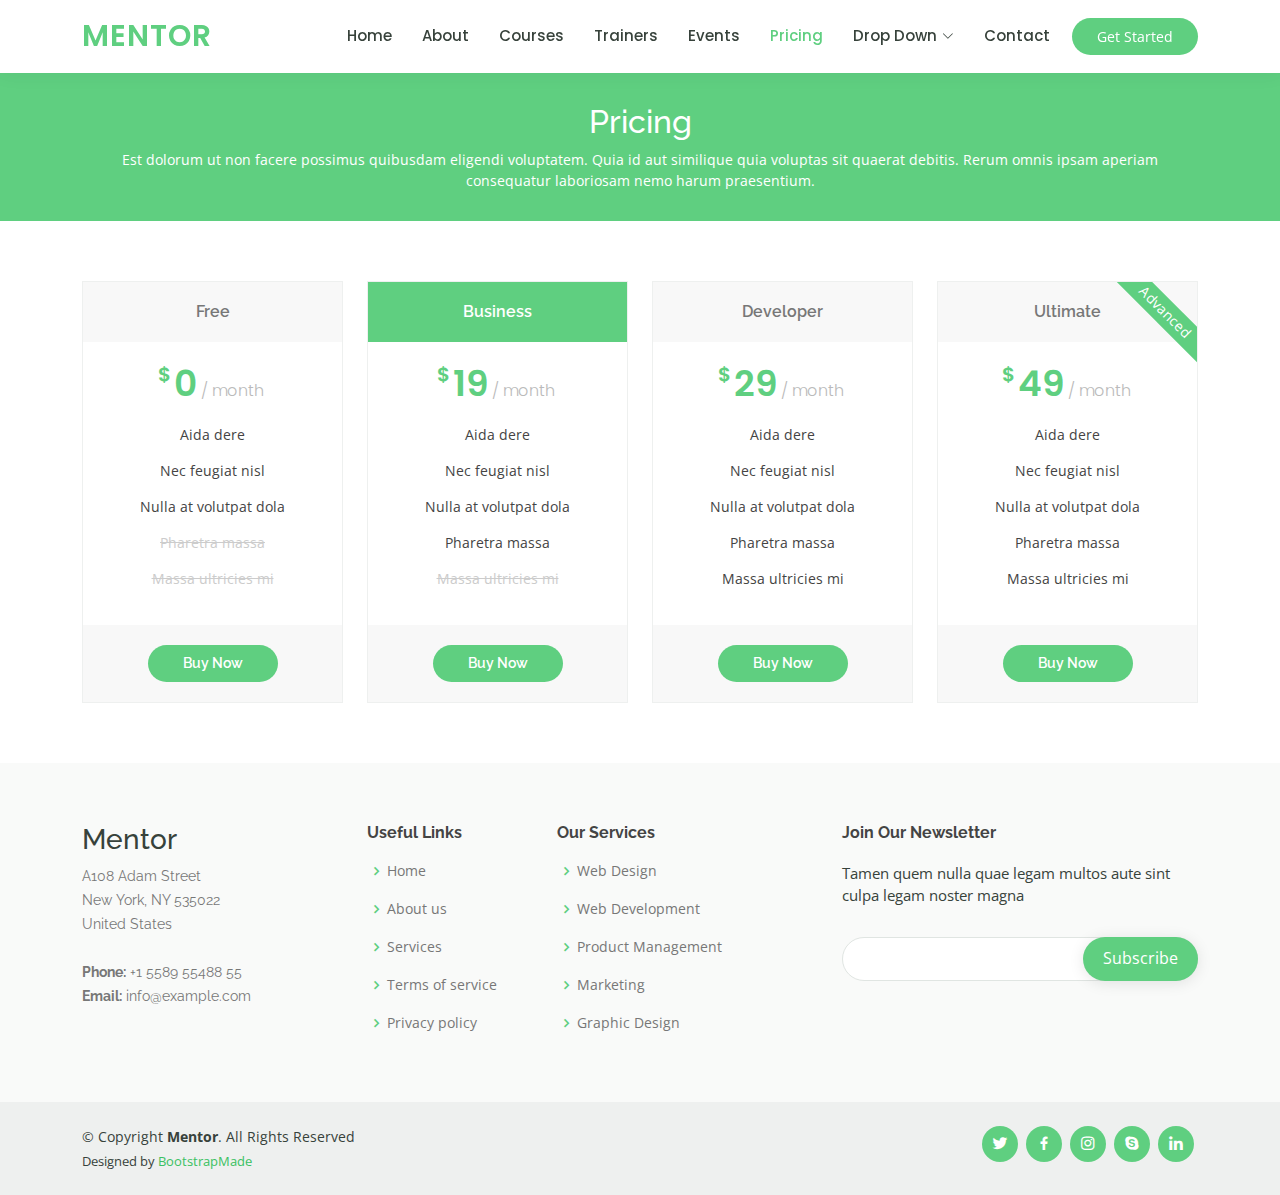
<file: pricing.html>
<!DOCTYPE html>
<html lang="en">

<head>
  <meta charset="utf-8">
  <meta content="width=device-width, initial-scale=1.0" name="viewport">

  <title>Pricing - Mentor Bootstrap Template</title>
  <meta content="" name="description">
  <meta content="" name="keywords">

  <!-- Favicons -->
  <link href="assets/img/favicon.png" rel="icon">
  <link href="assets/img/apple-touch-icon.png" rel="apple-touch-icon">

  <!-- Google Fonts -->
  <link href="https://fonts.googleapis.com/css?family=Open+Sans:300,300i,400,400i,600,600i,700,700i|Raleway:300,300i,400,400i,500,500i,600,600i,700,700i|Poppins:300,300i,400,400i,500,500i,600,600i,700,700i" rel="stylesheet">

  <!-- Vendor CSS Files -->
  <link href="assets/vendor/animate.css/animate.min.css" rel="stylesheet">
  <link href="assets/vendor/aos/aos.css" rel="stylesheet">
  <link href="assets/vendor/bootstrap/css/bootstrap.min.css" rel="stylesheet">
  <link href="assets/vendor/bootstrap-icons/bootstrap-icons.css" rel="stylesheet">
  <link href="assets/vendor/boxicons/css/boxicons.min.css" rel="stylesheet">
  <link href="assets/vendor/remixicon/remixicon.css" rel="stylesheet">
  <link href="assets/vendor/swiper/swiper-bundle.min.css" rel="stylesheet">

  <!-- Template Main CSS File -->
  <link href="assets/css/style.css" rel="stylesheet">

  <!-- =======================================================
  * Template Name: Mentor
  * Updated: Mar 10 2024 with Bootstrap v5.3.3
  * Template URL: https://bootstrapmade.com/mentor-free-education-bootstrap-theme/
  * Author: BootstrapMade.com
  * License: https://bootstrapmade.com/license/
  ======================================================== -->
</head>

<body>

  <!-- ======= Header ======= -->
  <header id="header" class="fixed-top">
    <div class="container d-flex align-items-center">

      <h1 class="logo me-auto"><a href="index.html">Mentor</a></h1>
      <!-- Uncomment below if you prefer to use an image logo -->
      <!-- <a href="index.html" class="logo me-auto"><img src="assets/img/logo.png" alt="" class="img-fluid"></a>-->

      <nav id="navbar" class="navbar order-last order-lg-0">
        <ul>
          <li><a href="index.html">Home</a></li>
          <li><a href="about.html">About</a></li>
          <li><a href="courses.html">Courses</a></li>
          <li><a href="trainers.html">Trainers</a></li>
          <li><a href="events.html">Events</a></li>
          <li><a class="active" href="pricing.html">Pricing</a></li>

          <li class="dropdown"><a href="#"><span>Drop Down</span> <i class="bi bi-chevron-down"></i></a>
            <ul>
              <li><a href="#">Drop Down 1</a></li>
              <li class="dropdown"><a href="#"><span>Deep Drop Down</span> <i class="bi bi-chevron-right"></i></a>
                <ul>
                  <li><a href="#">Deep Drop Down 1</a></li>
                  <li><a href="#">Deep Drop Down 2</a></li>
                  <li><a href="#">Deep Drop Down 3</a></li>
                  <li><a href="#">Deep Drop Down 4</a></li>
                  <li><a href="#">Deep Drop Down 5</a></li>
                </ul>
              </li>
              <li><a href="#">Drop Down 2</a></li>
              <li><a href="#">Drop Down 3</a></li>
              <li><a href="#">Drop Down 4</a></li>
            </ul>
          </li>
          <li><a href="contact.html">Contact</a></li>
        </ul>
        <i class="bi bi-list mobile-nav-toggle"></i>
      </nav><!-- .navbar -->

      <a href="courses.html" class="get-started-btn">Get Started</a>

    </div>
  </header><!-- End Header -->

  <main id="main">
    <!-- ======= Breadcrumbs ======= -->
    <div class="breadcrumbs" data-aos="fade-in">
      <div class="container">
        <h2>Pricing</h2>
        <p>Est dolorum ut non facere possimus quibusdam eligendi voluptatem. Quia id aut similique quia voluptas sit quaerat debitis. Rerum omnis ipsam aperiam consequatur laboriosam nemo harum praesentium. </p>
      </div>
    </div><!-- End Breadcrumbs -->

    <!-- ======= Pricing Section ======= -->
    <section id="pricing" class="pricing">
      <div class="container" data-aos="fade-up">

        <div class="row">

          <div class="col-lg-3 col-md-6">
            <div class="box">
              <h3>Free</h3>
              <h4><sup>$</sup>0<span> / month</span></h4>
              <ul>
                <li>Aida dere</li>
                <li>Nec feugiat nisl</li>
                <li>Nulla at volutpat dola</li>
                <li class="na">Pharetra massa</li>
                <li class="na">Massa ultricies mi</li>
              </ul>
              <div class="btn-wrap">
                <a href="#" class="btn-buy">Buy Now</a>
              </div>
            </div>
          </div>

          <div class="col-lg-3 col-md-6 mt-4 mt-md-0">
            <div class="box featured">
              <h3>Business</h3>
              <h4><sup>$</sup>19<span> / month</span></h4>
              <ul>
                <li>Aida dere</li>
                <li>Nec feugiat nisl</li>
                <li>Nulla at volutpat dola</li>
                <li>Pharetra massa</li>
                <li class="na">Massa ultricies mi</li>
              </ul>
              <div class="btn-wrap">
                <a href="#" class="btn-buy">Buy Now</a>
              </div>
            </div>
          </div>

          <div class="col-lg-3 col-md-6 mt-4 mt-lg-0">
            <div class="box">
              <h3>Developer</h3>
              <h4><sup>$</sup>29<span> / month</span></h4>
              <ul>
                <li>Aida dere</li>
                <li>Nec feugiat nisl</li>
                <li>Nulla at volutpat dola</li>
                <li>Pharetra massa</li>
                <li>Massa ultricies mi</li>
              </ul>
              <div class="btn-wrap">
                <a href="#" class="btn-buy">Buy Now</a>
              </div>
            </div>
          </div>

          <div class="col-lg-3 col-md-6 mt-4 mt-lg-0">
            <div class="box">
              <span class="advanced">Advanced</span>
              <h3>Ultimate</h3>
              <h4><sup>$</sup>49<span> / month</span></h4>
              <ul>
                <li>Aida dere</li>
                <li>Nec feugiat nisl</li>
                <li>Nulla at volutpat dola</li>
                <li>Pharetra massa</li>
                <li>Massa ultricies mi</li>
              </ul>
              <div class="btn-wrap">
                <a href="#" class="btn-buy">Buy Now</a>
              </div>
            </div>
          </div>

        </div>

      </div>
    </section><!-- End Pricing Section -->

  </main><!-- End #main -->

  <!-- ======= Footer ======= -->
  <footer id="footer">

    <div class="footer-top">
      <div class="container">
        <div class="row">

          <div class="col-lg-3 col-md-6 footer-contact">
            <h3>Mentor</h3>
            <p>
              A108 Adam Street <br>
              New York, NY 535022<br>
              United States <br><br>
              <strong>Phone:</strong> +1 5589 55488 55<br>
              <strong>Email:</strong> info@example.com<br>
            </p>
          </div>

          <div class="col-lg-2 col-md-6 footer-links">
            <h4>Useful Links</h4>
            <ul>
              <li><i class="bx bx-chevron-right"></i> <a href="#">Home</a></li>
              <li><i class="bx bx-chevron-right"></i> <a href="#">About us</a></li>
              <li><i class="bx bx-chevron-right"></i> <a href="#">Services</a></li>
              <li><i class="bx bx-chevron-right"></i> <a href="#">Terms of service</a></li>
              <li><i class="bx bx-chevron-right"></i> <a href="#">Privacy policy</a></li>
            </ul>
          </div>

          <div class="col-lg-3 col-md-6 footer-links">
            <h4>Our Services</h4>
            <ul>
              <li><i class="bx bx-chevron-right"></i> <a href="#">Web Design</a></li>
              <li><i class="bx bx-chevron-right"></i> <a href="#">Web Development</a></li>
              <li><i class="bx bx-chevron-right"></i> <a href="#">Product Management</a></li>
              <li><i class="bx bx-chevron-right"></i> <a href="#">Marketing</a></li>
              <li><i class="bx bx-chevron-right"></i> <a href="#">Graphic Design</a></li>
            </ul>
          </div>

          <div class="col-lg-4 col-md-6 footer-newsletter">
            <h4>Join Our Newsletter</h4>
            <p>Tamen quem nulla quae legam multos aute sint culpa legam noster magna</p>
            <form action="" method="post">
              <input type="email" name="email"><input type="submit" value="Subscribe">
            </form>
          </div>

        </div>
      </div>
    </div>

    <div class="container d-md-flex py-4">

      <div class="me-md-auto text-center text-md-start">
        <div class="copyright">
          &copy; Copyright <strong><span>Mentor</span></strong>. All Rights Reserved
        </div>
        <div class="credits">
          <!-- All the links in the footer should remain intact. -->
          <!-- You can delete the links only if you purchased the pro version. -->
          <!-- Licensing information: https://bootstrapmade.com/license/ -->
          <!-- Purchase the pro version with working PHP/AJAX contact form: https://bootstrapmade.com/mentor-free-education-bootstrap-theme/ -->
          Designed by <a href="https://bootstrapmade.com/">BootstrapMade</a>
        </div>
      </div>
      <div class="social-links text-center text-md-right pt-3 pt-md-0">
        <a href="#" class="twitter"><i class="bx bxl-twitter"></i></a>
        <a href="#" class="facebook"><i class="bx bxl-facebook"></i></a>
        <a href="#" class="instagram"><i class="bx bxl-instagram"></i></a>
        <a href="#" class="google-plus"><i class="bx bxl-skype"></i></a>
        <a href="#" class="linkedin"><i class="bx bxl-linkedin"></i></a>
      </div>
    </div>
  </footer><!-- End Footer -->

  <div id="preloader"></div>
  <a href="#" class="back-to-top d-flex align-items-center justify-content-center"><i class="bi bi-arrow-up-short"></i></a>

  <!-- Vendor JS Files -->
  <script src="assets/vendor/purecounter/purecounter_vanilla.js"></script>
  <script src="assets/vendor/aos/aos.js"></script>
  <script src="assets/vendor/bootstrap/js/bootstrap.bundle.min.js"></script>
  <script src="assets/vendor/swiper/swiper-bundle.min.js"></script>
  <script src="assets/vendor/php-email-form/validate.js"></script>

  <!-- Template Main JS File -->
  <script src="assets/js/main.js"></script>

</body>

</html>
</file>
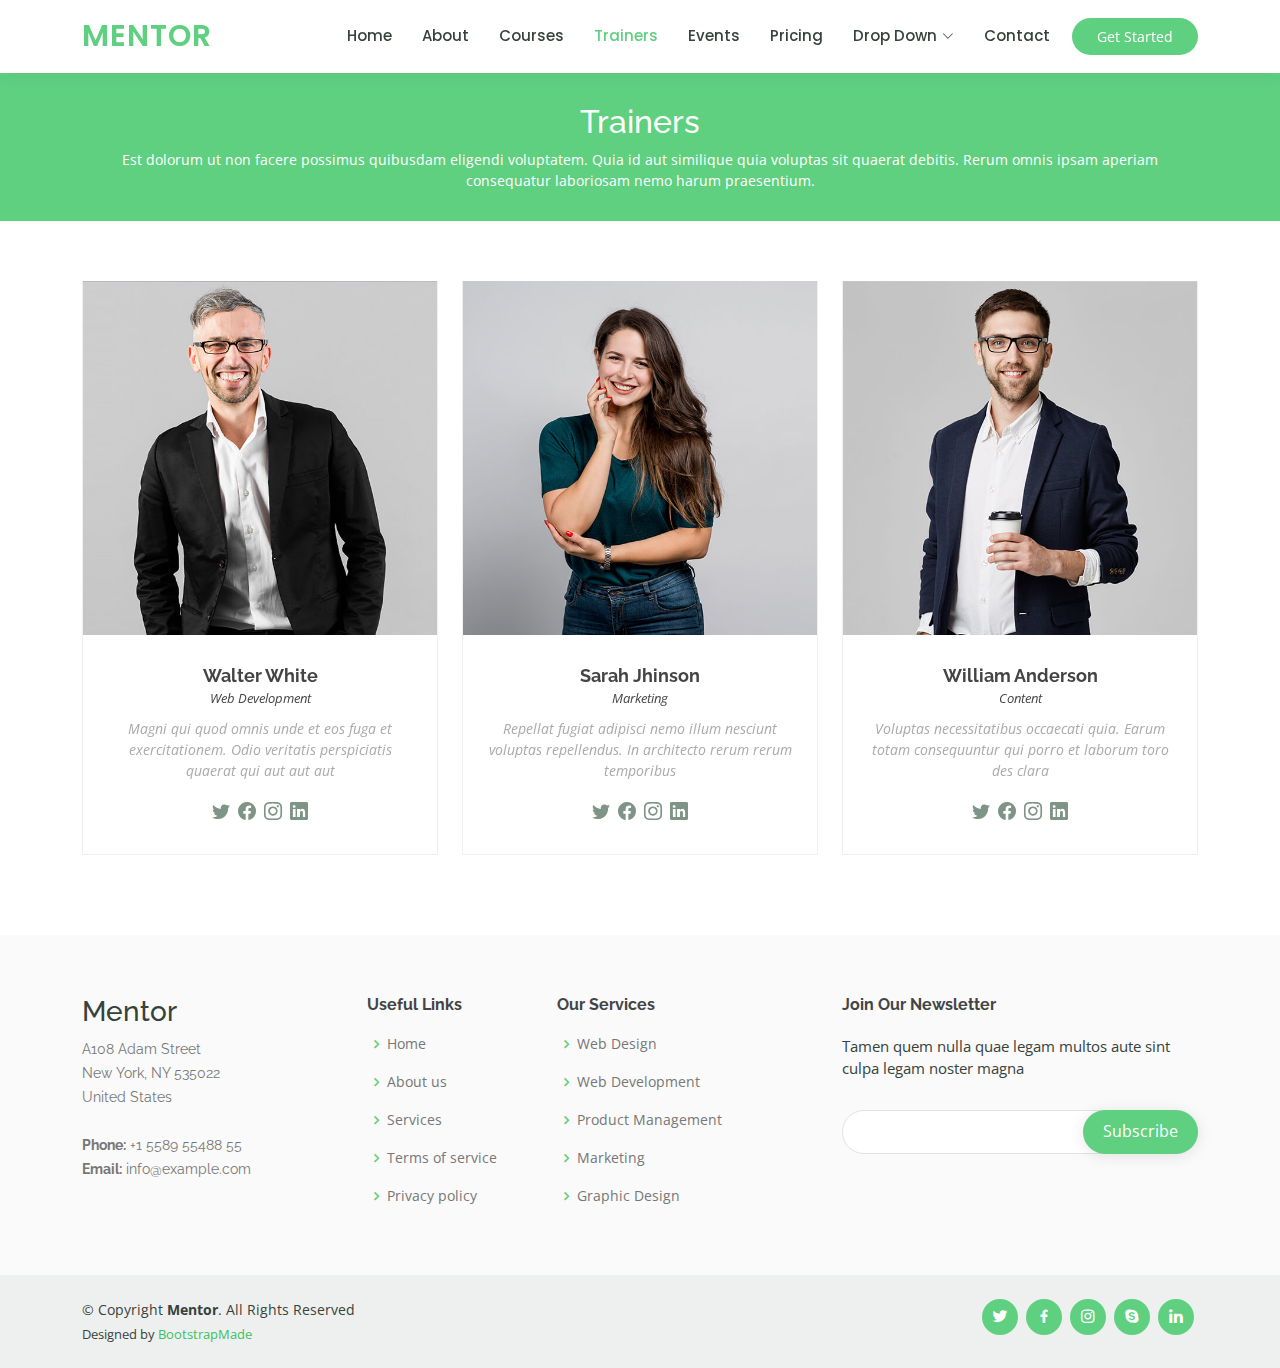
<file: trainers.html>
<!DOCTYPE html>
<html lang="en">

<head>
  <meta charset="utf-8">
  <meta content="width=device-width, initial-scale=1.0" name="viewport">

  <title>Trainers - Mentor Bootstrap Template</title>
  <meta content="" name="description">
  <meta content="" name="keywords">

  <!-- Favicons -->
  <link href="assets/img/favicon.png" rel="icon">
  <link href="assets/img/apple-touch-icon.png" rel="apple-touch-icon">

  <!-- Google Fonts -->
  <link href="https://fonts.googleapis.com/css?family=Open+Sans:300,300i,400,400i,600,600i,700,700i|Raleway:300,300i,400,400i,500,500i,600,600i,700,700i|Poppins:300,300i,400,400i,500,500i,600,600i,700,700i" rel="stylesheet">

  <!-- Vendor CSS Files -->
  <link href="assets/vendor/animate.css/animate.min.css" rel="stylesheet">
  <link href="assets/vendor/aos/aos.css" rel="stylesheet">
  <link href="assets/vendor/bootstrap/css/bootstrap.min.css" rel="stylesheet">
  <link href="assets/vendor/bootstrap-icons/bootstrap-icons.css" rel="stylesheet">
  <link href="assets/vendor/boxicons/css/boxicons.min.css" rel="stylesheet">
  <link href="assets/vendor/remixicon/remixicon.css" rel="stylesheet">
  <link href="assets/vendor/swiper/swiper-bundle.min.css" rel="stylesheet">

  <!-- Template Main CSS File -->
  <link href="assets/css/style.css" rel="stylesheet">

  <!-- =======================================================
  * Template Name: Mentor
  * Updated: Mar 10 2024 with Bootstrap v5.3.3
  * Template URL: https://bootstrapmade.com/mentor-free-education-bootstrap-theme/
  * Author: BootstrapMade.com
  * License: https://bootstrapmade.com/license/
  ======================================================== -->
</head>

<body>

  <!-- ======= Header ======= -->
  <header id="header" class="fixed-top">
    <div class="container d-flex align-items-center">

      <h1 class="logo me-auto"><a href="index.html">Mentor</a></h1>
      <!-- Uncomment below if you prefer to use an image logo -->
      <!-- <a href="index.html" class="logo me-auto"><img src="assets/img/logo.png" alt="" class="img-fluid"></a>-->

      <nav id="navbar" class="navbar order-last order-lg-0">
        <ul>
          <li><a href="index.html">Home</a></li>
          <li><a href="about.html">About</a></li>
          <li><a href="courses.html">Courses</a></li>
          <li><a class="active" href="trainers.html">Trainers</a></li>
          <li><a href="events.html">Events</a></li>
          <li><a href="pricing.html">Pricing</a></li>

          <li class="dropdown"><a href="#"><span>Drop Down</span> <i class="bi bi-chevron-down"></i></a>
            <ul>
              <li><a href="#">Drop Down 1</a></li>
              <li class="dropdown"><a href="#"><span>Deep Drop Down</span> <i class="bi bi-chevron-right"></i></a>
                <ul>
                  <li><a href="#">Deep Drop Down 1</a></li>
                  <li><a href="#">Deep Drop Down 2</a></li>
                  <li><a href="#">Deep Drop Down 3</a></li>
                  <li><a href="#">Deep Drop Down 4</a></li>
                  <li><a href="#">Deep Drop Down 5</a></li>
                </ul>
              </li>
              <li><a href="#">Drop Down 2</a></li>
              <li><a href="#">Drop Down 3</a></li>
              <li><a href="#">Drop Down 4</a></li>
            </ul>
          </li>
          <li><a href="contact.html">Contact</a></li>
        </ul>
        <i class="bi bi-list mobile-nav-toggle"></i>
      </nav><!-- .navbar -->

      <a href="courses.html" class="get-started-btn">Get Started</a>

    </div>
  </header><!-- End Header -->

  <main id="main" data-aos="fade-in">

    <!-- ======= Breadcrumbs ======= -->
    <div class="breadcrumbs">
      <div class="container">
        <h2>Trainers</h2>
        <p>Est dolorum ut non facere possimus quibusdam eligendi voluptatem. Quia id aut similique quia voluptas sit quaerat debitis. Rerum omnis ipsam aperiam consequatur laboriosam nemo harum praesentium. </p>
      </div>
    </div><!-- End Breadcrumbs -->

    <!-- ======= Trainers Section ======= -->
    <section id="trainers" class="trainers">
      <div class="container" data-aos="fade-up">

        <div class="row" data-aos="zoom-in" data-aos-delay="100">
          <div class="col-lg-4 col-md-6 d-flex align-items-stretch">
            <div class="member">
              <img src="assets/img/trainers/trainer-1.jpg" class="img-fluid" alt="">
              <div class="member-content">
                <h4>Walter White</h4>
                <span>Web Development</span>
                <p>
                  Magni qui quod omnis unde et eos fuga et exercitationem. Odio veritatis perspiciatis quaerat qui aut aut aut
                </p>
                <div class="social">
                  <a href=""><i class="bi bi-twitter"></i></a>
                  <a href=""><i class="bi bi-facebook"></i></a>
                  <a href=""><i class="bi bi-instagram"></i></a>
                  <a href=""><i class="bi bi-linkedin"></i></a>
                </div>
              </div>
            </div>
          </div>

          <div class="col-lg-4 col-md-6 d-flex align-items-stretch">
            <div class="member">
              <img src="assets/img/trainers/trainer-2.jpg" class="img-fluid" alt="">
              <div class="member-content">
                <h4>Sarah Jhinson</h4>
                <span>Marketing</span>
                <p>
                  Repellat fugiat adipisci nemo illum nesciunt voluptas repellendus. In architecto rerum rerum temporibus
                </p>
                <div class="social">
                  <a href=""><i class="bi bi-twitter"></i></a>
                  <a href=""><i class="bi bi-facebook"></i></a>
                  <a href=""><i class="bi bi-instagram"></i></a>
                  <a href=""><i class="bi bi-linkedin"></i></a>
                </div>
              </div>
            </div>
          </div>

          <div class="col-lg-4 col-md-6 d-flex align-items-stretch">
            <div class="member">
              <img src="assets/img/trainers/trainer-3.jpg" class="img-fluid" alt="">
              <div class="member-content">
                <h4>William Anderson</h4>
                <span>Content</span>
                <p>
                  Voluptas necessitatibus occaecati quia. Earum totam consequuntur qui porro et laborum toro des clara
                </p>
                <div class="social">
                  <a href=""><i class="bi bi-twitter"></i></a>
                  <a href=""><i class="bi bi-facebook"></i></a>
                  <a href=""><i class="bi bi-instagram"></i></a>
                  <a href=""><i class="bi bi-linkedin"></i></a>
                </div>
              </div>
            </div>
          </div>

        </div>

      </div>
    </section><!-- End Trainers Section -->

  </main><!-- End #main -->

  <!-- ======= Footer ======= -->
  <footer id="footer">

    <div class="footer-top">
      <div class="container">
        <div class="row">

          <div class="col-lg-3 col-md-6 footer-contact">
            <h3>Mentor</h3>
            <p>
              A108 Adam Street <br>
              New York, NY 535022<br>
              United States <br><br>
              <strong>Phone:</strong> +1 5589 55488 55<br>
              <strong>Email:</strong> info@example.com<br>
            </p>
          </div>

          <div class="col-lg-2 col-md-6 footer-links">
            <h4>Useful Links</h4>
            <ul>
              <li><i class="bx bx-chevron-right"></i> <a href="#">Home</a></li>
              <li><i class="bx bx-chevron-right"></i> <a href="#">About us</a></li>
              <li><i class="bx bx-chevron-right"></i> <a href="#">Services</a></li>
              <li><i class="bx bx-chevron-right"></i> <a href="#">Terms of service</a></li>
              <li><i class="bx bx-chevron-right"></i> <a href="#">Privacy policy</a></li>
            </ul>
          </div>

          <div class="col-lg-3 col-md-6 footer-links">
            <h4>Our Services</h4>
            <ul>
              <li><i class="bx bx-chevron-right"></i> <a href="#">Web Design</a></li>
              <li><i class="bx bx-chevron-right"></i> <a href="#">Web Development</a></li>
              <li><i class="bx bx-chevron-right"></i> <a href="#">Product Management</a></li>
              <li><i class="bx bx-chevron-right"></i> <a href="#">Marketing</a></li>
              <li><i class="bx bx-chevron-right"></i> <a href="#">Graphic Design</a></li>
            </ul>
          </div>

          <div class="col-lg-4 col-md-6 footer-newsletter">
            <h4>Join Our Newsletter</h4>
            <p>Tamen quem nulla quae legam multos aute sint culpa legam noster magna</p>
            <form action="" method="post">
              <input type="email" name="email"><input type="submit" value="Subscribe">
            </form>
          </div>

        </div>
      </div>
    </div>

    <div class="container d-md-flex py-4">

      <div class="me-md-auto text-center text-md-start">
        <div class="copyright">
          &copy; Copyright <strong><span>Mentor</span></strong>. All Rights Reserved
        </div>
        <div class="credits">
          <!-- All the links in the footer should remain intact. -->
          <!-- You can delete the links only if you purchased the pro version. -->
          <!-- Licensing information: https://bootstrapmade.com/license/ -->
          <!-- Purchase the pro version with working PHP/AJAX contact form: https://bootstrapmade.com/mentor-free-education-bootstrap-theme/ -->
          Designed by <a href="https://bootstrapmade.com/">BootstrapMade</a>
        </div>
      </div>
      <div class="social-links text-center text-md-right pt-3 pt-md-0">
        <a href="#" class="twitter"><i class="bx bxl-twitter"></i></a>
        <a href="#" class="facebook"><i class="bx bxl-facebook"></i></a>
        <a href="#" class="instagram"><i class="bx bxl-instagram"></i></a>
        <a href="#" class="google-plus"><i class="bx bxl-skype"></i></a>
        <a href="#" class="linkedin"><i class="bx bxl-linkedin"></i></a>
      </div>
    </div>
  </footer><!-- End Footer -->

  <div id="preloader"></div>
  <a href="#" class="back-to-top d-flex align-items-center justify-content-center"><i class="bi bi-arrow-up-short"></i></a>

  <!-- Vendor JS Files -->
  <script src="assets/vendor/purecounter/purecounter_vanilla.js"></script>
  <script src="assets/vendor/aos/aos.js"></script>
  <script src="assets/vendor/bootstrap/js/bootstrap.bundle.min.js"></script>
  <script src="assets/vendor/swiper/swiper-bundle.min.js"></script>
  <script src="assets/vendor/php-email-form/validate.js"></script>

  <!-- Template Main JS File -->
  <script src="assets/js/main.js"></script>

</body>

</html>
</file>
<file: assets/css/style.css>
/**
* Template Name: Mentor
* Updated: Mar 10 2024 with Bootstrap v5.3.3
* Template URL: https://bootstrapmade.com/mentor-free-education-bootstrap-theme/
* Author: BootstrapMade.com
* License: https://bootstrapmade.com/license/
*/

/*--------------------------------------------------------------
# General
--------------------------------------------------------------*/
body {
  font-family: "Open Sans", sans-serif;
  color: #444444;
}

a {
  color: #5fcf80;
  text-decoration: none;
}

a:hover {
  color: #86db9f;
  text-decoration: none;
}

h1,
h2,
h3,
h4,
h5,
h6 {
  font-family: "Raleway", sans-serif;
}

/*--------------------------------------------------------------
# Back to top button
--------------------------------------------------------------*/
.back-to-top {
  position: fixed;
  visibility: hidden;
  opacity: 0;
  right: 15px;
  bottom: 15px;
  z-index: 996;
  background: #5fcf80;
  width: 40px;
  height: 40px;
  border-radius: 50px;
  transition: all 0.4s;
}

.back-to-top i {
  font-size: 28px;
  color: #fff;
  line-height: 0;
}

.back-to-top:hover {
  background: #7ed899;
  color: #fff;
}

.back-to-top.active {
  visibility: visible;
  opacity: 1;
}

/*--------------------------------------------------------------
# Preloader
--------------------------------------------------------------*/
#preloader {
  position: fixed;
  top: 0;
  left: 0;
  right: 0;
  bottom: 0;
  z-index: 9999;
  overflow: hidden;
  background: #fff;
}

#preloader:before {
  content: "";
  position: fixed;
  top: calc(50% - 30px);
  left: calc(50% - 30px);
  border: 6px solid #5fcf80;
  border-top-color: #fff;
  border-bottom-color: #fff;
  border-radius: 50%;
  width: 60px;
  height: 60px;
  animation: animate-preloader 1s linear infinite;
}

@keyframes animate-preloader {
  0% {
    transform: rotate(0deg);
  }

  100% {
    transform: rotate(360deg);
  }
}

/*--------------------------------------------------------------
# Disable aos animation delay on mobile devices
--------------------------------------------------------------*/
@media screen and (max-width: 768px) {
  [data-aos-delay] {
    transition-delay: 0 !important;
  }
}

/*--------------------------------------------------------------
# Header
--------------------------------------------------------------*/
#header {
  background: #fff;
  transition: all 0.5s;
  z-index: 997;
  padding: 15px 0;
  box-shadow: 0px 0 18px rgba(55, 66, 59, 0.08);
}

#header .logo {
  font-size: 30px;
  margin: 0;
  padding: 0;
  line-height: 1;
  font-weight: 600;
  letter-spacing: 1px;
  text-transform: uppercase;
  font-family: "Poppins", sans-serif;
}

#header .logo a {
  color: #5fcf80;
}

#header .logo img {
  max-height: 40px;
}

/**
* Get Startet Button 
*/
.get-started-btn {
  margin-left: 22px;
  background: #5fcf80;
  color: #fff;
  border-radius: 50px;
  padding: 8px 25px;
  white-space: nowrap;
  transition: 0.3s;
  font-size: 14px;
  display: inline-block;
}

.get-started-btn:hover {
  background: #3ac162;
  color: #fff;
}

@media (max-width: 768px) {
  .get-started-btn {
    margin: 0 15px 0 0;
    padding: 6px 18px;
  }
}

/*--------------------------------------------------------------
# Navigation Menu
--------------------------------------------------------------*/
/**
* Desktop Navigation 
*/
.navbar {
  padding: 0;
}

.navbar ul {
  margin: 0;
  padding: 0;
  display: flex;
  list-style: none;
  align-items: center;
}

.navbar li {
  position: relative;
}

.navbar a,
.navbar a:focus {
  display: flex;
  align-items: center;
  justify-content: space-between;
  padding: 10px 0 10px 30px;
  font-family: "Poppins", sans-serif;
  font-size: 15px;
  font-weight: 500;
  color: #37423b;
  white-space: nowrap;
  transition: 0.3s;
}

.navbar a i,
.navbar a:focus i {
  font-size: 12px;
  line-height: 0;
  margin-left: 5px;
}

.navbar a:hover,
.navbar .active,
.navbar .active:focus,
.navbar li:hover>a {
  color: #5fcf80;
}

.navbar .dropdown ul {
  display: block;
  position: absolute;
  left: 30px;
  top: calc(100% + 30px);
  margin: 0;
  padding: 10px 0;
  z-index: 99;
  opacity: 0;
  visibility: hidden;
  background: #fff;
  box-shadow: 0px 0px 30px rgba(127, 137, 161, 0.25);
  transition: 0.3s;
  border-radius: 4px;
}

.navbar .dropdown ul li {
  min-width: 200px;
}

.navbar .dropdown ul a {
  padding: 10px 20px;
  font-size: 14px;
  text-transform: none;
  font-weight: 500;
}

.navbar .dropdown ul a i {
  font-size: 12px;
}

.navbar .dropdown ul a:hover,
.navbar .dropdown ul .active:hover,
.navbar .dropdown ul li:hover>a {
  color: #5fcf80;
}

.navbar .dropdown:hover>ul {
  opacity: 1;
  top: 100%;
  visibility: visible;
}

.navbar .dropdown .dropdown ul {
  top: 0;
  left: calc(100% - 30px);
  visibility: hidden;
}

.navbar .dropdown .dropdown:hover>ul {
  opacity: 1;
  top: 0;
  left: 100%;
  visibility: visible;
}

@media (max-width: 1366px) {
  .navbar .dropdown .dropdown ul {
    left: -90%;
  }

  .navbar .dropdown .dropdown:hover>ul {
    left: -100%;
  }
}

/**
* Mobile Navigation 
*/
.mobile-nav-toggle {
  color: #37423b;
  font-size: 28px;
  cursor: pointer;
  display: none;
  line-height: 0;
  transition: 0.5s;
}

.mobile-nav-toggle.bi-x {
  color: #fff;
}

@media (max-width: 991px) {
  .mobile-nav-toggle {
    display: block;
  }

  .navbar ul {
    display: none;
  }
}

.navbar-mobile {
  position: fixed;
  overflow: hidden;
  top: 0;
  right: 0;
  left: 0;
  bottom: 0;
  background: rgba(32, 38, 34, 0.9);
  transition: 0.3s;
  z-index: 999;
}

.navbar-mobile .mobile-nav-toggle {
  position: absolute;
  top: 15px;
  right: 15px;
}

.navbar-mobile ul {
  display: block;
  position: absolute;
  top: 55px;
  right: 15px;
  bottom: 15px;
  left: 15px;
  padding: 10px 0;
  border-radius: 6px;
  background-color: #fff;
  overflow-y: auto;
  transition: 0.3s;
}

.navbar-mobile a,
.navbar-mobile a:focus {
  padding: 10px 20px;
  font-size: 15px;
  color: #37423b;
}

.navbar-mobile a:hover,
.navbar-mobile .active,
.navbar-mobile li:hover>a {
  color: #5fcf80;
}

.navbar-mobile .getstarted,
.navbar-mobile .getstarted:focus {
  margin: 15px;
}

.navbar-mobile .dropdown ul {
  position: static;
  display: none;
  margin: 10px 20px;
  padding: 10px 0;
  z-index: 99;
  opacity: 1;
  visibility: visible;
  background: #fff;
  box-shadow: 0px 0px 30px rgba(127, 137, 161, 0.25);
}

.navbar-mobile .dropdown ul li {
  min-width: 200px;
}

.navbar-mobile .dropdown ul a {
  padding: 10px 20px;
}

.navbar-mobile .dropdown ul a i {
  font-size: 12px;
}

.navbar-mobile .dropdown ul a:hover,
.navbar-mobile .dropdown ul .active:hover,
.navbar-mobile .dropdown ul li:hover>a {
  color: #5fcf80;
}

.navbar-mobile .dropdown>.dropdown-active {
  display: block;
}

/*--------------------------------------------------------------
# Hero Section
--------------------------------------------------------------*/
#hero {
  width: 100%;
  height: 80vh;
  background: url("../img/hero-bg.jpg") top center;
  background-size: cover;
  position: relative;
}

#hero:before {
  content: "";
  background: rgba(0, 0, 0, 0.4);
  position: absolute;
  bottom: 0;
  top: 0;
  left: 0;
  right: 0;
}

#hero .container {
  padding-top: 72px;
}

@media (max-width: 992px) {
  #hero .container {
    padding-top: 62px;
  }
}

#hero h1 {
  margin: 0;
  font-size: 48px;
  font-weight: 700;
  line-height: 56px;
  color: #fff;
  font-family: "Poppins", sans-serif;
}

#hero h2 {
  color: #eee;
  margin: 10px 0 0 0;
  font-size: 24px;
}

#hero .btn-get-started {
  font-family: "Raleway", sans-serif;
  font-weight: 500;
  font-size: 15px;
  letter-spacing: 1px;
  display: inline-block;
  padding: 10px 35px;
  border-radius: 50px;
  transition: 0.5s;
  margin-top: 30px;
  border: 2px solid #fff;
  color: #fff;
}

#hero .btn-get-started:hover {
  background: #5fcf80;
  border: 2px solid #5fcf80;
}

@media (min-width: 1024px) {
  #hero {
    background-attachment: fixed;
  }
}

@media (max-width: 768px) {
  #hero {
    height: 100vh;
  }

  #hero h1 {
    font-size: 28px;
    line-height: 36px;
  }

  #hero h2 {
    font-size: 18px;
    line-height: 24px;
  }
}

/*--------------------------------------------------------------
# Sections General
--------------------------------------------------------------*/
section {
  padding: 60px 0;
  overflow: hidden;
}

.section-bg {
  background-color: #f6f7f6;
}

.section-title {
  padding-bottom: 40px;
}

.section-title h2 {
  font-size: 14px;
  font-weight: 500;
  padding: 0;
  line-height: 1px;
  margin: 0 0 5px 0;
  letter-spacing: 2px;
  text-transform: uppercase;
  color: #aaaaaa;
  font-family: "Poppins", sans-serif;
}

.section-title h2::after {
  content: "";
  width: 120px;
  height: 1px;
  display: inline-block;
  background: #9ae1af;
  margin: 4px 10px;
}

.section-title p {
  margin: 0;
  margin: 0;
  font-size: 36px;
  font-weight: 700;
  text-transform: uppercase;
  font-family: "Poppins", sans-serif;
  color: #37423b;
}

.breadcrumbs {
  margin-top: 73px;
  text-align: center;
  background: #5fcf80;
  padding: 30px 0;
  color: #fff;
}

@media (max-width: 992px) {
  .breadcrumbs {
    margin-top: 63px;
  }
}

.breadcrumbs h2 {
  font-size: 32px;
  font-weight: 500;
}

.breadcrumbs p {
  font-size: 14px;
  margin-bottom: 0;
}

/*--------------------------------------------------------------
# About
--------------------------------------------------------------*/
.about .content h3 {
  font-weight: 600;
  font-size: 26px;
}

.about .content ul {
  list-style: none;
  padding: 0;
}

.about .content ul li {
  padding-bottom: 10px;
}

.about .content ul i {
  font-size: 20px;
  padding-right: 4px;
  color: #5fcf80;
}

.about .content .learn-more-btn {
  background: #5fcf80;
  color: #fff;
  border-radius: 50px;
  padding: 8px 25px 9px 25px;
  white-space: nowrap;
  transition: 0.3s;
  font-size: 14px;
  display: inline-block;
}

.about .content .learn-more-btn:hover {
  background: #3ac162;
  color: #fff;
}

@media (max-width: 768px) {
  .about .content .learn-more-btn {
    margin: 0 48px 0 0;
    padding: 6px 18px;
  }
}

/*--------------------------------------------------------------
# Counts
--------------------------------------------------------------*/
.counts {
  padding: 30px 0;
}

.counts .counters span {
  font-size: 48px;
  display: block;
  color: #5fcf80;
  font-weight: 700;
}

.counts .counters p {
  padding: 0;
  margin: 0 0 20px 0;
  font-family: "Raleway", sans-serif;
  font-size: 15px;
  font-weight: 600;
  color: #37423b;
}

/*--------------------------------------------------------------
# Why Us
--------------------------------------------------------------*/
.why-us .content {
  padding: 30px;
  background: #5fcf80;
  border-radius: 4px;
  color: #fff;
}

.why-us .content h3 {
  font-weight: 700;
  font-size: 34px;
  margin-bottom: 30px;
}

.why-us .content p {
  margin-bottom: 30px;
}

.why-us .content .more-btn {
  display: inline-block;
  background: rgba(255, 255, 255, 0.2);
  padding: 6px 30px 8px 30px;
  color: #fff;
  border-radius: 50px;
  transition: all ease-in-out 0.4s;
}

.why-us .content .more-btn i {
  font-size: 14px;
}

.why-us .content .more-btn:hover {
  color: #5fcf80;
  background: #fff;
}

.why-us .icon-boxes .icon-box {
  text-align: center;
  background: #fff;
  padding: 40px 30px;
  width: 100%;
  border: 1px solid #eef0ef;
}

.why-us .icon-boxes .icon-box i {
  font-size: 32px;
  padding: 18px;
  color: #5fcf80;
  margin-bottom: 30px;
  background: #ecf9f0;
  border-radius: 50px;
}

.why-us .icon-boxes .icon-box h4 {
  font-size: 20px;
  font-weight: 700;
  margin: 0 0 30px 0;
}

.why-us .icon-boxes .icon-box p {
  font-size: 15px;
  color: #848484;
}

/*--------------------------------------------------------------
# Features
--------------------------------------------------------------*/
.features {
  padding-top: 0px;
}

.features .icon-box {
  display: flex;
  align-items: center;
  padding: 20px;
  transition: 0.3s;
  border: 1px solid #eef0ef;
}

.features .icon-box i {
  font-size: 32px;
  padding-right: 10px;
  line-height: 1;
}

.features .icon-box h3 {
  font-weight: 700;
  margin: 0;
  padding: 0;
  line-height: 1;
  font-size: 16px;
}

.features .icon-box h3 a {
  color: #37423b;
  transition: 0.3s;
}

.features .icon-box:hover {
  border-color: #5fcf80;
}

.features .icon-box:hover h3 a {
  color: #5fcf80;
}

/*--------------------------------------------------------------
# Courses
--------------------------------------------------------------*/
.courses .course-item {
  border-radius: 5px;
  border: 1px solid #eef0ef;
}

.courses .course-content {
  padding: 15px;
}

.courses .course-content h3 {
  font-weight: 700;
  font-size: 20px;
}

.courses .course-content h3 a {
  color: #37423b;
  transition: 0.3s;
}

.courses .course-content h3 a:hover {
  color: #5fcf80;
}

.courses .course-content p {
  font-size: 14px;
  color: #777777;
}

.courses .course-content h4 {
  font-size: 14px;
  background: #5fcf80;
  padding: 7px 14px;
  color: #fff;
  margin: 0;
}

.courses .course-content .price {
  margin: 0;
  font-weight: 700;
  font-size: 18px;
  color: #37423b;
}

.courses .trainer {
  padding-top: 15px;
  border-top: 1px solid #eef0ef;
}

.courses .trainer .trainer-profile img {
  max-width: 50px;
  border-radius: 50px;
}

.courses .trainer .trainer-profile span {
  padding-left: 10px;
  font-weight: 600;
  font-size: 16px;
  color: #5a6c60;
}

.courses .trainer .trainer-rank {
  font-size: 18px;
  color: #657a6d;
}

/*--------------------------------------------------------------
# Trainers
--------------------------------------------------------------*/
.trainers .member {
  text-align: center;
  margin-bottom: 20px;
  background: #fff;
  border: 1px solid #eef0ef;
}

.trainers .member img {
  margin: -1px -1px 30px -1px;
}

.trainers .member .member-content {
  padding: 0 20px 30px 20px;
}

.trainers .member h4 {
  font-weight: 700;
  margin-bottom: 2px;
  font-size: 18px;
}

.trainers .member span {
  font-style: italic;
  display: block;
  font-size: 13px;
}

.trainers .member p {
  padding-top: 10px;
  font-size: 14px;
  font-style: italic;
  color: #aaaaaa;
}

.trainers .member .social {
  margin-top: 15px;
}

.trainers .member .social a {
  color: #7e9486;
  transition: 0.3s;
}

.trainers .member .social a:hover {
  color: #5fcf80;
}

.trainers .member .social i {
  font-size: 18px;
  margin: 0 2px;
}

/*--------------------------------------------------------------
# Testimonials
--------------------------------------------------------------*/
.testimonials .testimonial-wrap {
  padding-left: 50px;
}

.testimonials .testimonials-carousel,
.testimonials .testimonials-slider {
  overflow: hidden;
}

.testimonials .testimonial-item {
  box-sizing: content-box;
  padding: 30px 30px 30px 60px;
  margin: 30px 15px;
  min-height: 200px;
  border: 1px solid #eef0ef;
  position: relative;
  background: #fff;
}

.testimonials .testimonial-item .testimonial-img {
  width: 90px;
  border-radius: 10px;
  border: 6px solid #fff;
  position: absolute;
  left: -45px;
}

.testimonials .testimonial-item h3 {
  font-size: 18px;
  font-weight: bold;
  margin: 10px 0 5px 0;
  color: #111;
}

.testimonials .testimonial-item h4 {
  font-size: 14px;
  color: #999;
  margin: 0;
}

.testimonials .testimonial-item .quote-icon-left,
.testimonials .testimonial-item .quote-icon-right {
  color: #c1ecce;
  font-size: 26px;
}

.testimonials .testimonial-item .quote-icon-left {
  display: inline-block;
  left: -5px;
  position: relative;
}

.testimonials .testimonial-item .quote-icon-right {
  display: inline-block;
  right: -5px;
  position: relative;
  top: 10px;
}

.testimonials .testimonial-item p {
  font-style: italic;
  margin: 15px auto 15px auto;
}

.testimonials .swiper-pagination {
  margin-top: 20px;
  position: relative;
}

.testimonials .swiper-pagination .swiper-pagination-bullet {
  width: 12px;
  height: 12px;
  background-color: #fff;
  opacity: 1;
  border: 1px solid #5fcf80;
}

.testimonials .swiper-pagination .swiper-pagination-bullet-active {
  background-color: #5fcf80;
}

@media (max-width: 767px) {
  .testimonials .testimonial-wrap {
    padding-left: 0;
  }

  .testimonials .testimonials-carousel,
  .testimonials .testimonials-slider {
    overflow: hidden;
  }

  .testimonials .testimonial-item {
    padding: 30px;
    margin: 15px;
  }

  .testimonials .testimonial-item .testimonial-img {
    position: static;
    left: auto;
  }
}

/*--------------------------------------------------------------
# Cource Details
--------------------------------------------------------------*/
.course-details h3 {
  font-size: 24px;
  margin: 30px 0 15px 0;
  font-weight: 700;
  position: relative;
  padding-bottom: 10px;
}

.course-details h3:before {
  content: "";
  position: absolute;
  display: block;
  width: 100%;
  height: 1px;
  background: #eef0ef;
  bottom: 0;
  left: 0;
}

.course-details h3:after {
  content: "";
  position: absolute;
  display: block;
  width: 60px;
  height: 1px;
  background: #5fcf80;
  bottom: 0;
  left: 0;
}

.course-details .course-info {
  background: #f6f7f6;
  padding: 10px 15px;
  margin-bottom: 15px;
}

.course-details .course-info h5 {
  font-weight: 400;
  font-size: 16px;
  margin: 0;
  font-family: "Poppins", sans-serif;
}

.course-details .course-info p {
  margin: 0;
  font-weight: 600;
}

.course-details .course-info a {
  color: #657a6d;
}

/*--------------------------------------------------------------
# Cource Details Tabs
--------------------------------------------------------------*/
.cource-details-tabs {
  overflow: hidden;
  padding-top: 0;
}

.cource-details-tabs .nav-tabs {
  border: 0;
}

.cource-details-tabs .nav-link {
  border: 0;
  padding: 12px 15px 12px 0;
  transition: 0.3s;
  color: #37423b;
  border-radius: 0;
  border-right: 2px solid #e2e7e4;
  font-weight: 600;
  font-size: 15px;
}

.cource-details-tabs .nav-link:hover {
  color: #5fcf80;
}

.cource-details-tabs .nav-link.active {
  color: #5fcf80;
  border-color: #5fcf80;
}

.cource-details-tabs .tab-pane.active {
  animation: fadeIn 0.5s ease-out;
}

.cource-details-tabs .details h3 {
  font-size: 26px;
  font-weight: 600;
  margin-bottom: 20px;
  color: #37423b;
}

.cource-details-tabs .details p {
  color: #777777;
}

.cource-details-tabs .details p:last-child {
  margin-bottom: 0;
}

@media (max-width: 992px) {
  .cource-details-tabs .nav-link {
    border: 0;
    padding: 15px;
  }

  .cource-details-tabs .nav-link.active {
    color: #fff;
    background: #5fcf80;
  }
}

/*--------------------------------------------------------------
# Events
--------------------------------------------------------------*/
.events .card {
  border: 0;
  padding: 0 30px;
  margin-bottom: 60px;
  position: relative;
}

.events .card-img {
  width: calc(100% + 60px);
  margin-left: -30px;
  overflow: hidden;
  z-index: 9;
  border-radius: 0;
}

.events .card-img img {
  max-width: 100%;
  transition: all 0.3s ease-in-out;
}

.events .card-body {
  z-index: 10;
  background: #fff;
  border-top: 4px solid #fff;
  padding: 30px;
  box-shadow: 0px 2px 15px rgba(0, 0, 0, 0.1);
  margin-top: -60px;
  transition: 0.3s;
}

.events .card-title {
  font-weight: 700;
  text-align: center;
  margin-bottom: 20px;
}

.events .card-title a {
  color: #37423b;
  transition: 0.3s;
}

.events .card-text {
  color: #5e5e5e;
}

.events .read-more a {
  color: #777777;
  text-transform: uppercase;
  font-weight: 600;
  font-size: 12px;
  transition: 0.3s;
}

.events .read-more a:hover {
  color: #5fcf80;
}

.events .card:hover img {
  transform: scale(1.1);
}

.events .card:hover .card-body {
  border-color: #5fcf80;
}

.events .card:hover .card-body .card-title a {
  color: #5fcf80;
}

/*--------------------------------------------------------------
# Pricing
--------------------------------------------------------------*/
.pricing .box {
  padding: 20px;
  background: #fff;
  text-align: center;
  border: 1px solid #eef0ef;
  border-radius: 0;
  position: relative;
  overflow: hidden;
}

.pricing h3 {
  font-weight: 400;
  margin: -20px -20px 20px -20px;
  padding: 20px 15px;
  font-size: 16px;
  font-weight: 600;
  color: #777777;
  background: #f8f8f8;
}

.pricing h4 {
  font-size: 36px;
  color: #5fcf80;
  font-weight: 600;
  font-family: "Poppins", sans-serif;
  margin-bottom: 20px;
}

.pricing h4 sup {
  font-size: 20px;
  top: -15px;
  left: -3px;
}

.pricing h4 span {
  color: #bababa;
  font-size: 16px;
  font-weight: 300;
}

.pricing ul {
  padding: 0;
  list-style: none;
  color: #444444;
  text-align: center;
  line-height: 20px;
  font-size: 14px;
}

.pricing ul li {
  padding-bottom: 16px;
}

.pricing ul i {
  color: #5fcf80;
  font-size: 18px;
  padding-right: 4px;
}

.pricing ul .na {
  color: #ccc;
  text-decoration: line-through;
}

.pricing .btn-wrap {
  margin: 20px -20px -20px -20px;
  padding: 20px 15px;
  background: #f8f8f8;
  text-align: center;
}

.pricing .btn-buy {
  background: #5fcf80;
  display: inline-block;
  padding: 8px 35px;
  border-radius: 50px;
  color: #fff;
  transition: none;
  font-size: 14px;
  font-weight: 400;
  font-family: "Raleway", sans-serif;
  font-weight: 600;
  transition: 0.3s;
}

.pricing .btn-buy:hover {
  background: #3ac162;
}

.pricing .featured h3 {
  color: #fff;
  background: #5fcf80;
}

.pricing .advanced {
  width: 200px;
  position: absolute;
  top: 18px;
  right: -68px;
  transform: rotate(45deg);
  z-index: 1;
  font-size: 14px;
  padding: 1px 0 3px 0;
  background: #5fcf80;
  color: #fff;
}

/*--------------------------------------------------------------
# Contact
--------------------------------------------------------------*/
.contact {
  padding-top: 5px;
}

.contact .info {
  width: 100%;
  background: #fff;
}

.contact .info i {
  font-size: 20px;
  color: #5fcf80;
  float: left;
  width: 44px;
  height: 44px;
  background: #ecf9f0;
  display: flex;
  justify-content: center;
  align-items: center;
  border-radius: 50px;
  transition: all 0.3s ease-in-out;
}

.contact .info h4 {
  padding: 0 0 0 60px;
  font-size: 22px;
  font-weight: 600;
  margin-bottom: 5px;
  color: #37423b;
}

.contact .info p {
  padding: 0 0 0 60px;
  margin-bottom: 0;
  font-size: 14px;
  color: #657a6d;
}

.contact .info .email,
.contact .info .phone {
  margin-top: 40px;
}

.contact .info .email:hover i,
.contact .info .address:hover i,
.contact .info .phone:hover i {
  background: #5fcf80;
  color: #fff;
}

.contact .php-email-form {
  width: 100%;
  background: #fff;
}

.contact .php-email-form .form-group {
  padding-bottom: 8px;
}

.contact .php-email-form .error-message {
  display: none;
  color: #fff;
  background: #ed3c0d;
  text-align: left;
  padding: 15px;
  font-weight: 600;
}

.contact .php-email-form .error-message br+br {
  margin-top: 25px;
}

.contact .php-email-form .sent-message {
  display: none;
  color: #fff;
  background: #18d26e;
  text-align: center;
  padding: 15px;
  font-weight: 600;
}

.contact .php-email-form .loading {
  display: none;
  background: #fff;
  text-align: center;
  padding: 15px;
}

.contact .php-email-form .loading:before {
  content: "";
  display: inline-block;
  border-radius: 50%;
  width: 24px;
  height: 24px;
  margin: 0 10px -6px 0;
  border: 3px solid #18d26e;
  border-top-color: #eee;
  animation: animate-loading 1s linear infinite;
}

.contact .php-email-form input,
.contact .php-email-form textarea {
  border-radius: 4px;
  box-shadow: none;
  font-size: 14px;
}

.contact .php-email-form input:focus,
.contact .php-email-form textarea:focus {
  border-color: #5fcf80;
}

.contact .php-email-form input {
  height: 44px;
}

.contact .php-email-form textarea {
  padding: 10px 12px;
}

.contact .php-email-form button[type=submit] {
  background: #5fcf80;
  border: 0;
  padding: 10px 35px;
  color: #fff;
  transition: 0.4s;
  border-radius: 50px;
}

.contact .php-email-form button[type=submit]:hover {
  background: #3ac162;
}

@keyframes animate-loading {
  0% {
    transform: rotate(0deg);
  }

  100% {
    transform: rotate(360deg);
  }
}

/*--------------------------------------------------------------
# Footer
--------------------------------------------------------------*/
#footer {
  color: #37423b;
  font-size: 14px;
  background: #eef0ef;
}

#footer .footer-top {
  padding: 60px 0 30px 0;
  background: #f9faf9;
}

#footer .footer-top .footer-contact {
  margin-bottom: 30px;
}

#footer .footer-top .footer-contact h4 {
  font-size: 22px;
  margin: 0 0 30px 0;
  padding: 2px 0 2px 0;
  line-height: 1;
  font-weight: 700;
}

#footer .footer-top .footer-contact p {
  font-size: 14px;
  line-height: 24px;
  margin-bottom: 0;
  font-family: "Raleway", sans-serif;
  color: #777777;
}

#footer .footer-top h4 {
  font-size: 16px;
  font-weight: bold;
  color: #444444;
  position: relative;
  padding-bottom: 12px;
}

#footer .footer-top .footer-links {
  margin-bottom: 30px;
}

#footer .footer-top .footer-links ul {
  list-style: none;
  padding: 0;
  margin: 0;
}

#footer .footer-top .footer-links ul i {
  padding-right: 2px;
  color: #5fcf80;
  font-size: 18px;
  line-height: 1;
}

#footer .footer-top .footer-links ul li {
  padding: 10px 0;
  display: flex;
  align-items: center;
}

#footer .footer-top .footer-links ul li:first-child {
  padding-top: 0;
}

#footer .footer-top .footer-links ul a {
  color: #777777;
  transition: 0.3s;
  display: inline-block;
  line-height: 1;
}

#footer .footer-top .footer-links ul a:hover {
  text-decoration: none;
  color: #5fcf80;
}

#footer .footer-newsletter {
  font-size: 15px;
}

#footer .footer-newsletter h4 {
  font-size: 16px;
  font-weight: bold;
  color: #444444;
  position: relative;
  padding-bottom: 12px;
}

#footer .footer-newsletter form {
  margin-top: 30px;
  background: #fff;
  padding: 6px 10px;
  position: relative;
  border-radius: 50px;
  text-align: left;
  border: 1px solid #e0e5e2;
}

#footer .footer-newsletter form input[type=email] {
  border: 0;
  padding: 4px 8px;
  width: calc(100% - 100px);
}

#footer .footer-newsletter form input[type=submit] {
  position: absolute;
  top: -1px;
  right: -1px;
  bottom: -1px;
  border: 0;
  background: none;
  font-size: 16px;
  padding: 0 20px 2px 20px;
  background: #5fcf80;
  color: #fff;
  transition: 0.3s;
  border-radius: 50px;
  box-shadow: 0px 2px 15px rgba(0, 0, 0, 0.1);
}

#footer .footer-newsletter form input[type=submit]:hover {
  background: #3ac162;
}

#footer .credits {
  padding-top: 5px;
  font-size: 13px;
}

#footer .credits a {
  color: #3ac162;
  transition: 0.3s;
}

#footer .credits a:hover {
  color: #5fcf80;
}

#footer .social-links a {
  font-size: 18px;
  display: inline-block;
  background: #5fcf80;
  color: #fff;
  line-height: 1;
  padding: 8px 0;
  margin-right: 4px;
  border-radius: 50%;
  text-align: center;
  width: 36px;
  height: 36px;
  transition: 0.3s;
}

#footer .social-links a:hover {
  background: #3ac162;
  color: #fff;
  text-decoration: none;
}
</file>
